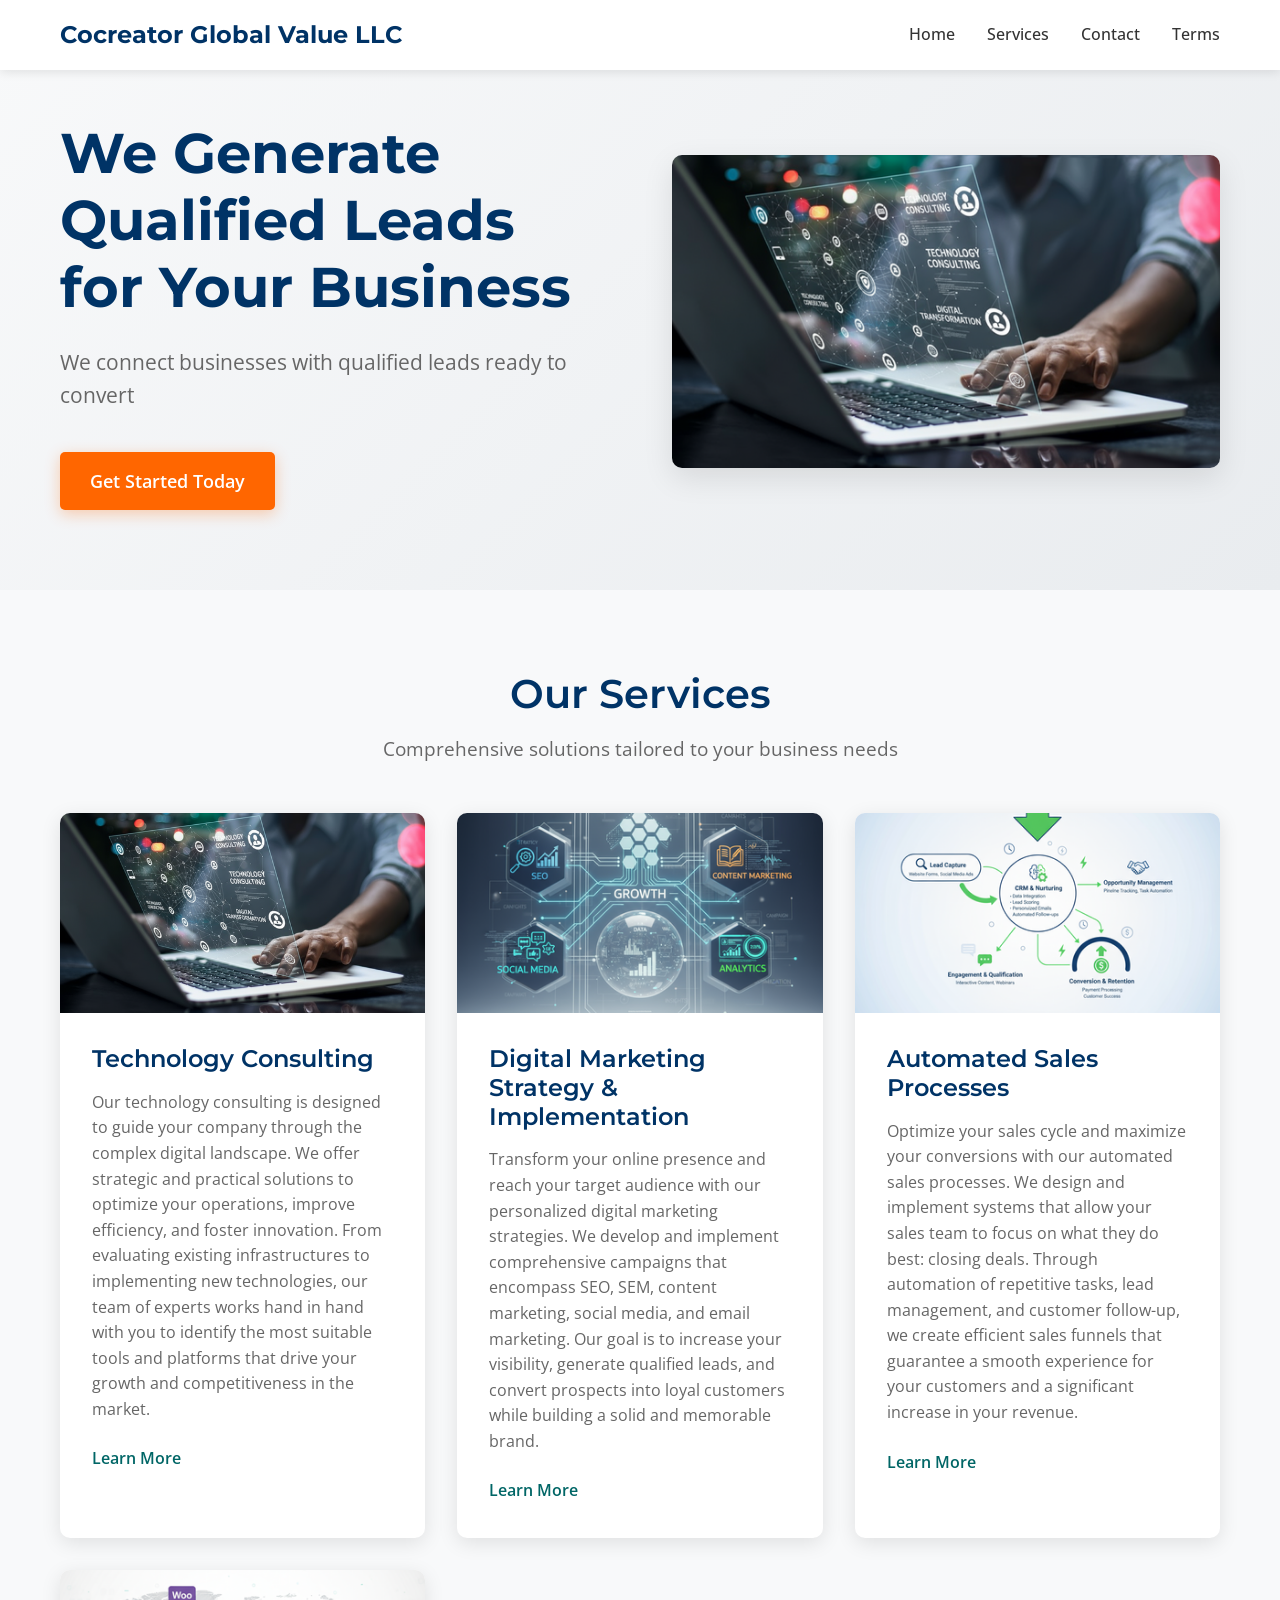
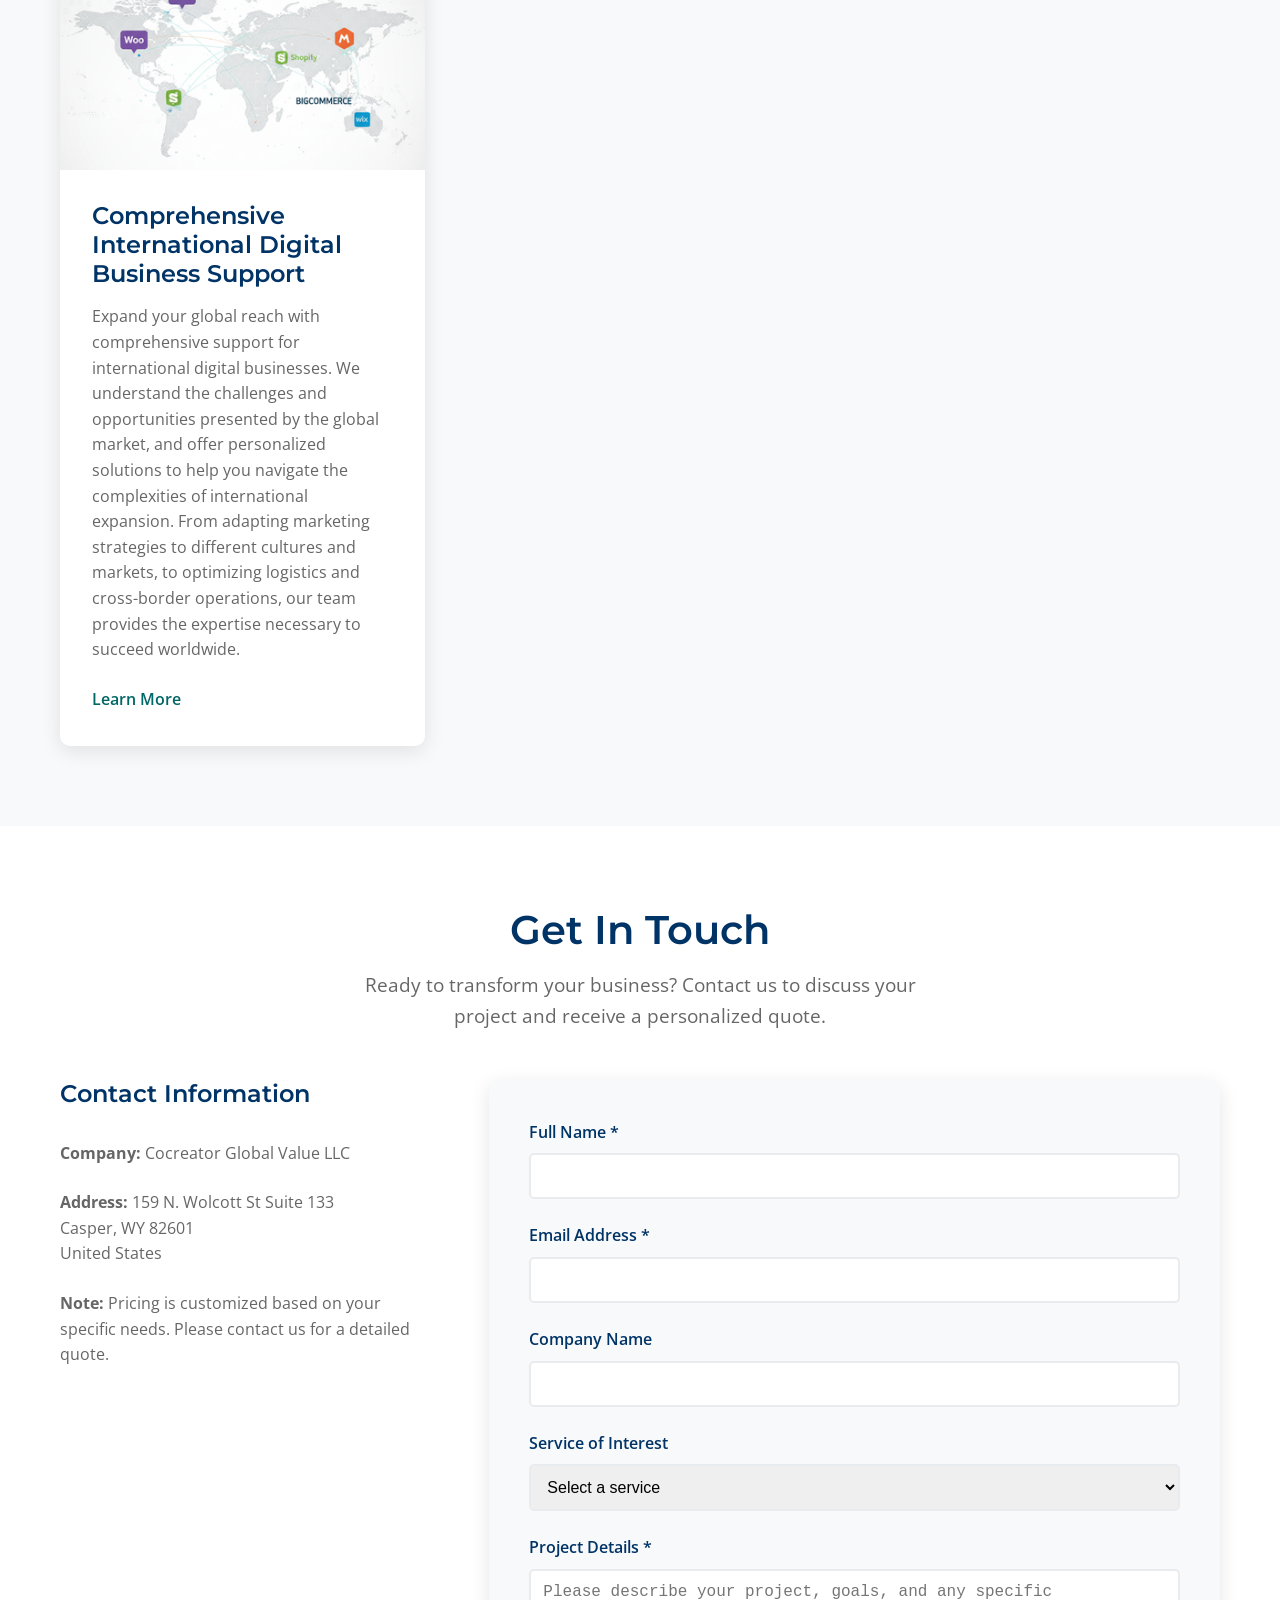
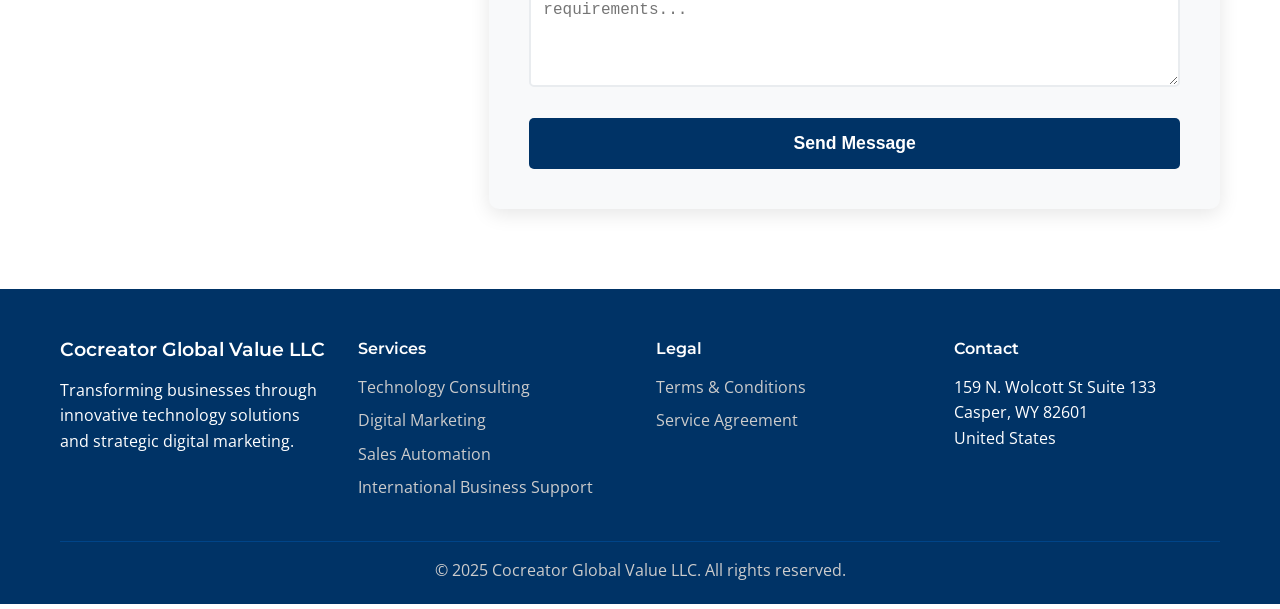
<file: index.html>
<!DOCTYPE html>
<html lang="en">
<head>
    <meta charset="UTF-8">
    <meta name="viewport" content="width=device-width, initial-scale=1.0">
    <title>Cocreator Global Value LLC - Technology Consulting & Digital Business Solutions</title>
    <meta name="description" content="Professional technology consulting, digital marketing strategies, automated sales processes, and comprehensive international digital business support services.">
    <link rel="preconnect" href="https://fonts.googleapis.com">
    <link rel="preconnect" href="https://fonts.gstatic.com" crossorigin>
    <link href="https://fonts.googleapis.com/css2?family=Montserrat:wght@300;400;600;700&family=Open+Sans:wght@300;400;600&display=swap" rel="stylesheet">
    <link rel="icon" type="image/svg+xml" href="data:image/svg+xml,%3Csvg%20xmlns%3D%22http%3A%2F%2Fwww.w3.org%2F2000%2Fsvg%22%20viewBox%3D%220%200%2064%2064%22%3E%3Crect%20width%3D%2264%22%20height%3D%2264%22%20rx%3D%2212%22%20ry%3D%2212%22%20fill%3D%22%23003366%22%2F%3E%3Ctext%20x%3D%2232%22%20y%3D%2244%22%20font-family%3D%22Arial%2Csans-serif%22%20font-size%3D%2226%22%20font-weight%3D%22bold%22%20text-anchor%3D%22middle%22%3E%3Ctspan%20fill%3D%22%23FF6600%22%3ECG%3C%2Ftspan%3E%3Ctspan%20fill%3D%22%23ffffff%22%3EV%3C%2Ftspan%3E%3C%2Ftext%3E%3C%2Fsvg%3E">
    <link rel="stylesheet" href="styles.css">
</head>
<body>
    <!-- Header -->
    <header class="header">
        <nav class="nav">
            <div class="nav-container">
                <div class="logo">
                    <h1>Cocreator Global Value LLC</h1>
                </div>
                <ul class="nav-menu">
                    <li><a href="#home" class="nav-link">Home</a></li>
                    <li><a href="#services" class="nav-link">Services</a></li>
                    <li><a href="#contact" class="nav-link">Contact</a></li>
                    <li><a href="terms.html" class="nav-link">Terms</a></li>
                </ul>
                <div class="hamburger">
                    <span class="bar"></span>
                    <span class="bar"></span>
                    <span class="bar"></span>
                </div>
            </div>
        </nav>
    </header>

    <!-- Hero Section -->
    <section id="home" class="hero">
        <div class="hero-container">
            <div class="hero-content">
                <h1 class="hero-title">We Generate Qualified Leads for Your Business</h1>
                <p class="hero-subtitle">We connect businesses with qualified leads ready to convert</p>
                <a href="#contact" class="cta-button">Get Started Today</a>
            </div>
            <div class="hero-image">
                <img src="tech_consulting_1.png" alt="Technology Consulting Services" loading="lazy">
            </div>
        </div>
    </section>

    <!-- Services Section -->
    <section id="services" class="services">
        <div class="container">
            <h2 class="section-title">Our Services</h2>
            <p class="section-subtitle">Comprehensive solutions tailored to your business needs</p>
            
            <div class="services-grid">
                <!-- Service 1: Technology Consulting -->
                <div class="service-card">
                    <div class="service-image">
                        <img src="tech_consulting_1.png" alt="Technology Consulting" loading="lazy">
                    </div>
                    <div class="service-content">
                        <h3 class="service-title">Technology Consulting</h3>
                        <p class="service-description">
                            Our technology consulting is designed to guide your company through the complex digital landscape. We offer strategic and practical solutions to optimize your operations, improve efficiency, and foster innovation. From evaluating existing infrastructures to implementing new technologies, our team of experts works hand in hand with you to identify the most suitable tools and platforms that drive your growth and competitiveness in the market.
                        </p>
                        <a href="#contact" class="service-cta">Learn More</a>
                    </div>
                </div>

                <!-- Service 2: Digital Marketing -->
                <div class="service-card">
                    <div class="service-image">
                        <img src="digital_marketing_1.png" alt="Digital Marketing Strategy" loading="lazy">
                    </div>
                    <div class="service-content">
                        <h3 class="service-title">Digital Marketing Strategy & Implementation</h3>
                        <p class="service-description">
                            Transform your online presence and reach your target audience with our personalized digital marketing strategies. We develop and implement comprehensive campaigns that encompass SEO, SEM, content marketing, social media, and email marketing. Our goal is to increase your visibility, generate qualified leads, and convert prospects into loyal customers while building a solid and memorable brand.
                        </p>
                        <a href="#contact" class="service-cta">Learn More</a>
                    </div>
                </div>

                <!-- Service 3: Sales Automation -->
                <div class="service-card">
                    <div class="service-image">
                        <img src="sales_automation_1.png" alt="Automated Sales Processes" loading="lazy">
                    </div>
                    <div class="service-content">
                        <h3 class="service-title">Automated Sales Processes</h3>
                        <p class="service-description">
                            Optimize your sales cycle and maximize your conversions with our automated sales processes. We design and implement systems that allow your sales team to focus on what they do best: closing deals. Through automation of repetitive tasks, lead management, and customer follow-up, we create efficient sales funnels that guarantee a smooth experience for your customers and a significant increase in your revenue.
                        </p>
                        <a href="#contact" class="service-cta">Learn More</a>
                    </div>
                </div>

                <!-- Service 4: International Business Support -->
                <div class="service-card">
                    <div class="service-image">
                        <img src="international_business_1.png" alt="International Digital Business Support" loading="lazy">
                    </div>
                    <div class="service-content">
                        <h3 class="service-title">Comprehensive International Digital Business Support</h3>
                        <p class="service-description">
                            Expand your global reach with comprehensive support for international digital businesses. We understand the challenges and opportunities presented by the global market, and offer personalized solutions to help you navigate the complexities of international expansion. From adapting marketing strategies to different cultures and markets, to optimizing logistics and cross-border operations, our team provides the expertise necessary to succeed worldwide.
                        </p>
                        <a href="#contact" class="service-cta">Learn More</a>
                    </div>
                </div>
            </div>
        </div>
    </section>

    <!-- Contact Section -->
    <section id="contact" class="contact">
        <div class="container">
            <h2 class="section-title">Get In Touch</h2>
            <p class="section-subtitle">Ready to transform your business? Contact us to discuss your project and receive a personalized quote.</p>
            
            <div class="contact-container">
                <div class="contact-info">
                    <h3>Contact Information</h3>
                    <div class="contact-item">
                        <strong>Company:</strong> Cocreator Global Value LLC
                    </div>
                    <div class="contact-item">
                        <strong>Address:</strong> 159 N. Wolcott St Suite 133<br>
                        Casper, WY 82601<br>
                        United States
                    </div>
                    <div class="contact-item">
                        <strong>Note:</strong> Pricing is customized based on your specific needs. Please contact us for a detailed quote.
                    </div>
                </div>

                <form class="contact-form" id="contactForm" action="https://formspree.io/f/mgoroanj" method="POST">

                    <div class="form-group">
                        <label for="name">Full Name *</label>
                        <input type="text" id="name" name="name" required>
                    </div>
                    
                    <div class="form-group">
                        <label for="email">Email Address *</label>
                        <input type="email" id="email" name="email" required>
                    </div>
                    
                    <div class="form-group">
                        <label for="company">Company Name</label>
                        <input type="text" id="company" name="company">
                    </div>
                    
                    <div class="form-group">
                        <label for="service">Service of Interest</label>
                        <select id="service" name="service">
                            <option value="">Select a service</option>
                            <option value="technology-consulting">Technology Consulting</option>
                            <option value="digital-marketing">Digital Marketing Strategy & Implementation</option>
                            <option value="sales-automation">Automated Sales Processes</option>
                            <option value="international-business">International Digital Business Support</option>
                            <option value="multiple">Multiple Services</option>
                            <option value="other">Other</option>
                        </select>
                    </div>
                    
                    <div class="form-group">
                        <label for="message">Project Details *</label>
                        <textarea id="message" name="message" rows="5" placeholder="Please describe your project, goals, and any specific requirements..." required></textarea>
                    </div>
                    
                    <button type="submit" class="submit-button">Send Message</button>
                </form>
            </div>
        </div>
    </section>

    <!-- Footer -->
    <footer class="footer">
        <div class="container">
            <div class="footer-content">
                <div class="footer-section">
                    <h3>Cocreator Global Value LLC</h3>
                    <p>Transforming businesses through innovative technology solutions and strategic digital marketing.</p>
                </div>
                <div class="footer-section">
                    <h4>Services</h4>
                    <ul>
                        <li><a href="#services">Technology Consulting</a></li>
                        <li><a href="#services">Digital Marketing</a></li>
                        <li><a href="#services">Sales Automation</a></li>
                        <li><a href="#services">International Business Support</a></li>
                    </ul>
                </div>
                <div class="footer-section">
                    <h4>Legal</h4>
                    <ul>
                        <li><a href="terms.html">Terms & Conditions</a></li>
                        <li><a href="service-agreement.html">Service Agreement</a></li>
                    </ul>
                </div>
                <div class="footer-section">
                    <h4>Contact</h4>
                    <p>159 N. Wolcott St Suite 133<br>
                    Casper, WY 82601<br>
                    United States</p>
                </div>
            </div>
            <div class="footer-bottom">
                <p>&copy; 2025 Cocreator Global Value LLC. All rights reserved.</p>
            </div>
        </div>
    </footer>

    <script src="script.js"></script>
</body>
</html>
</file>
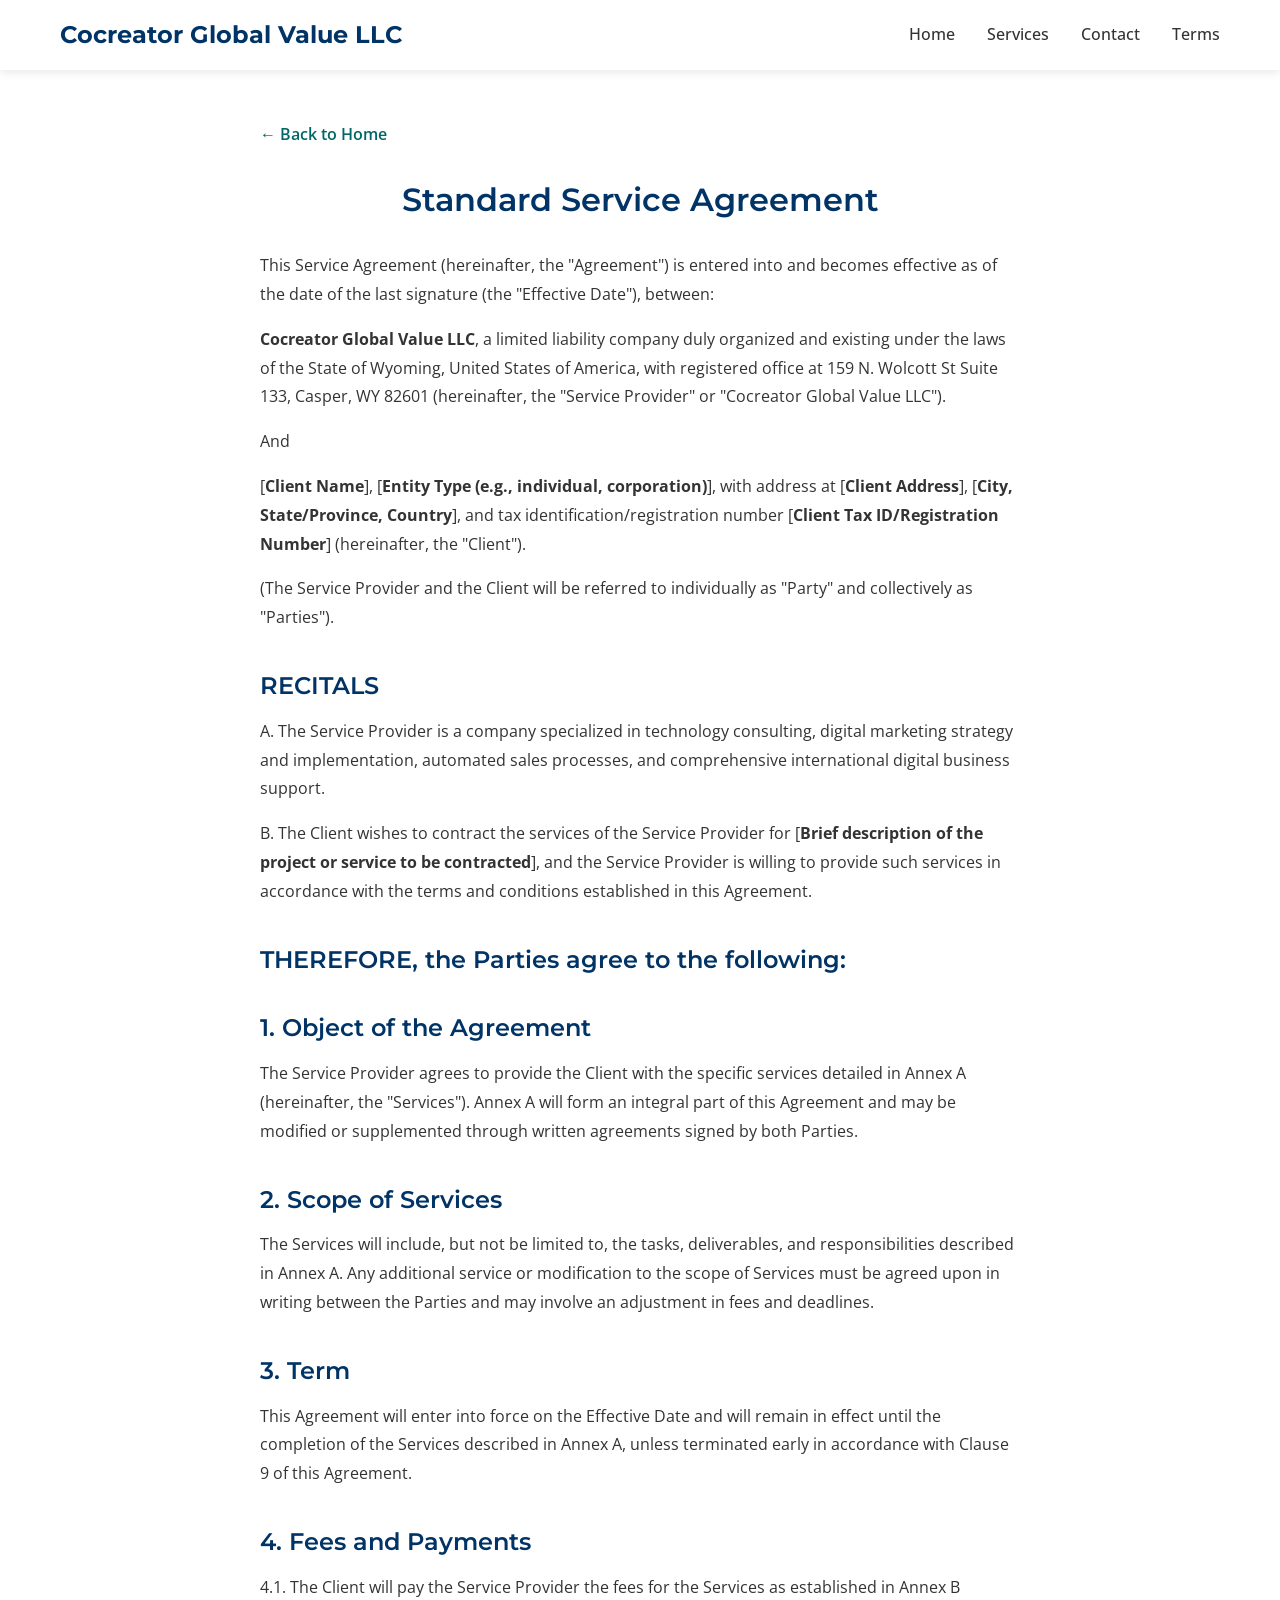
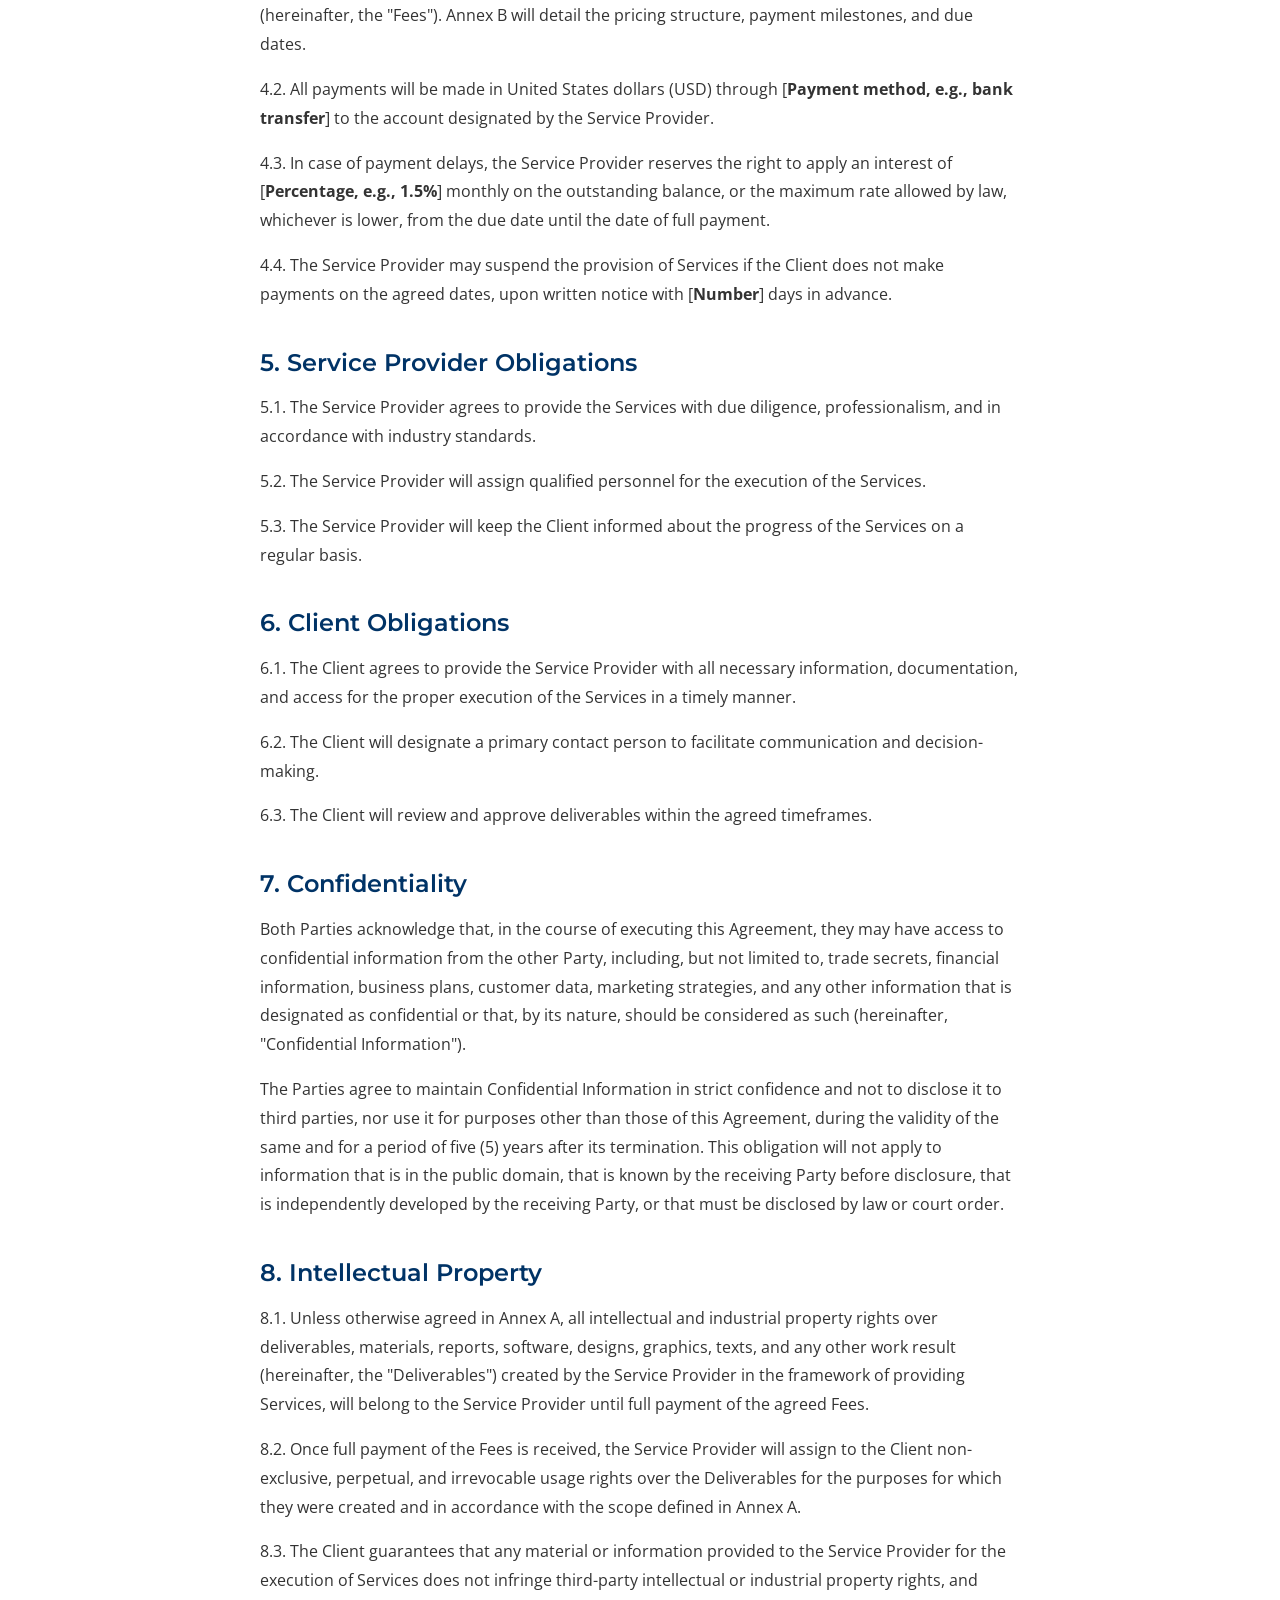
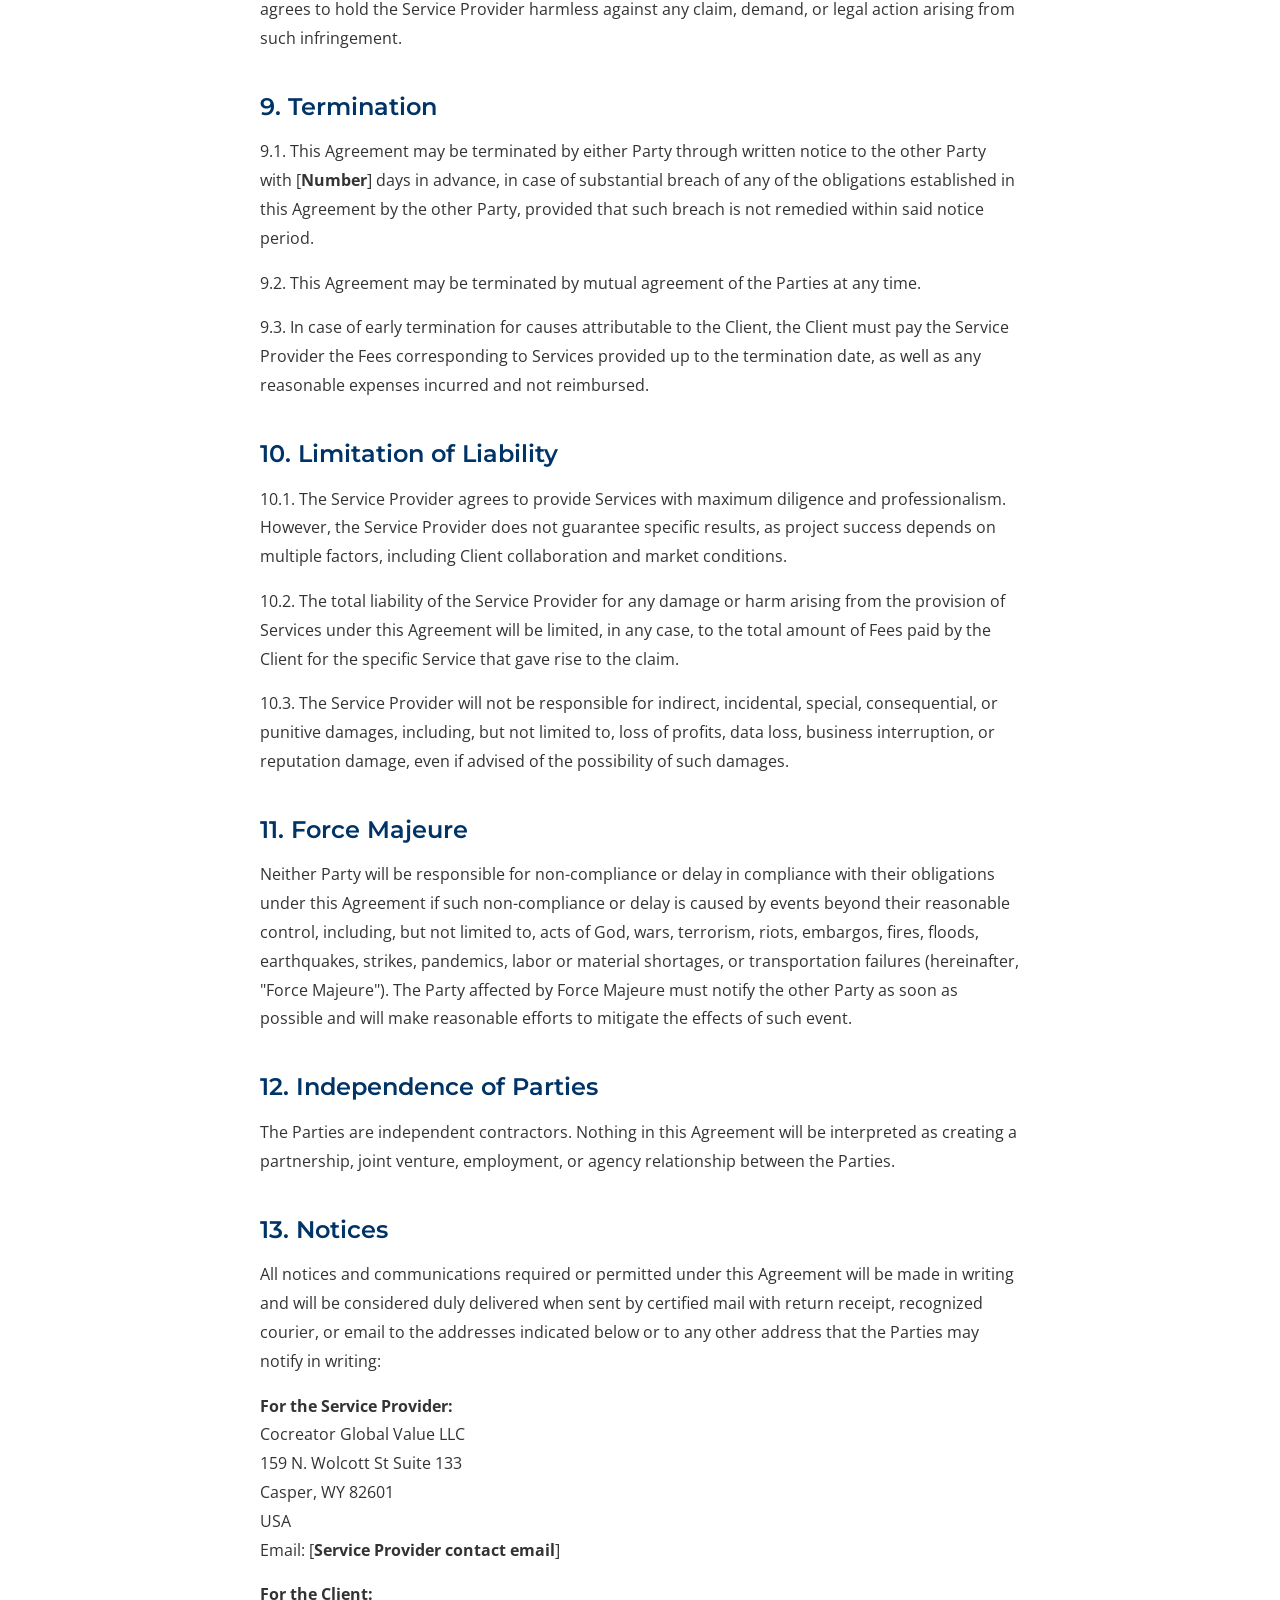
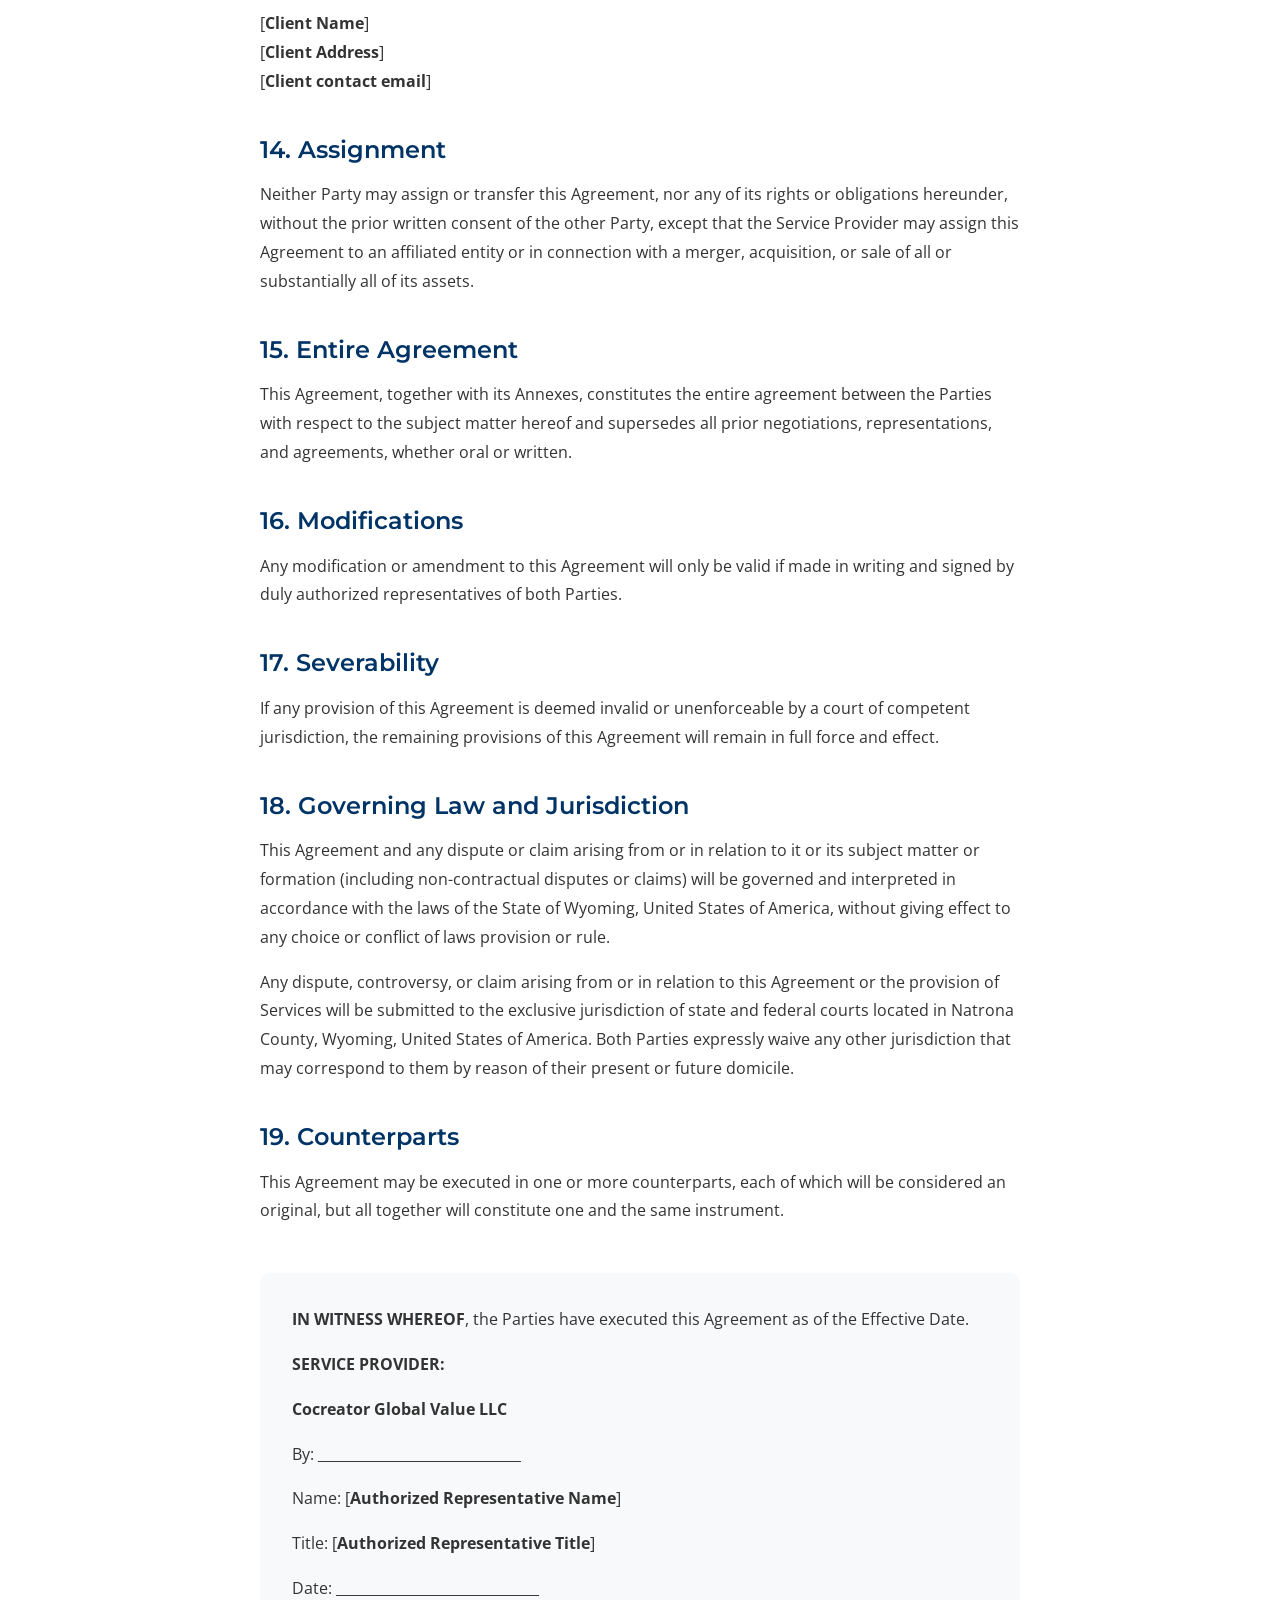
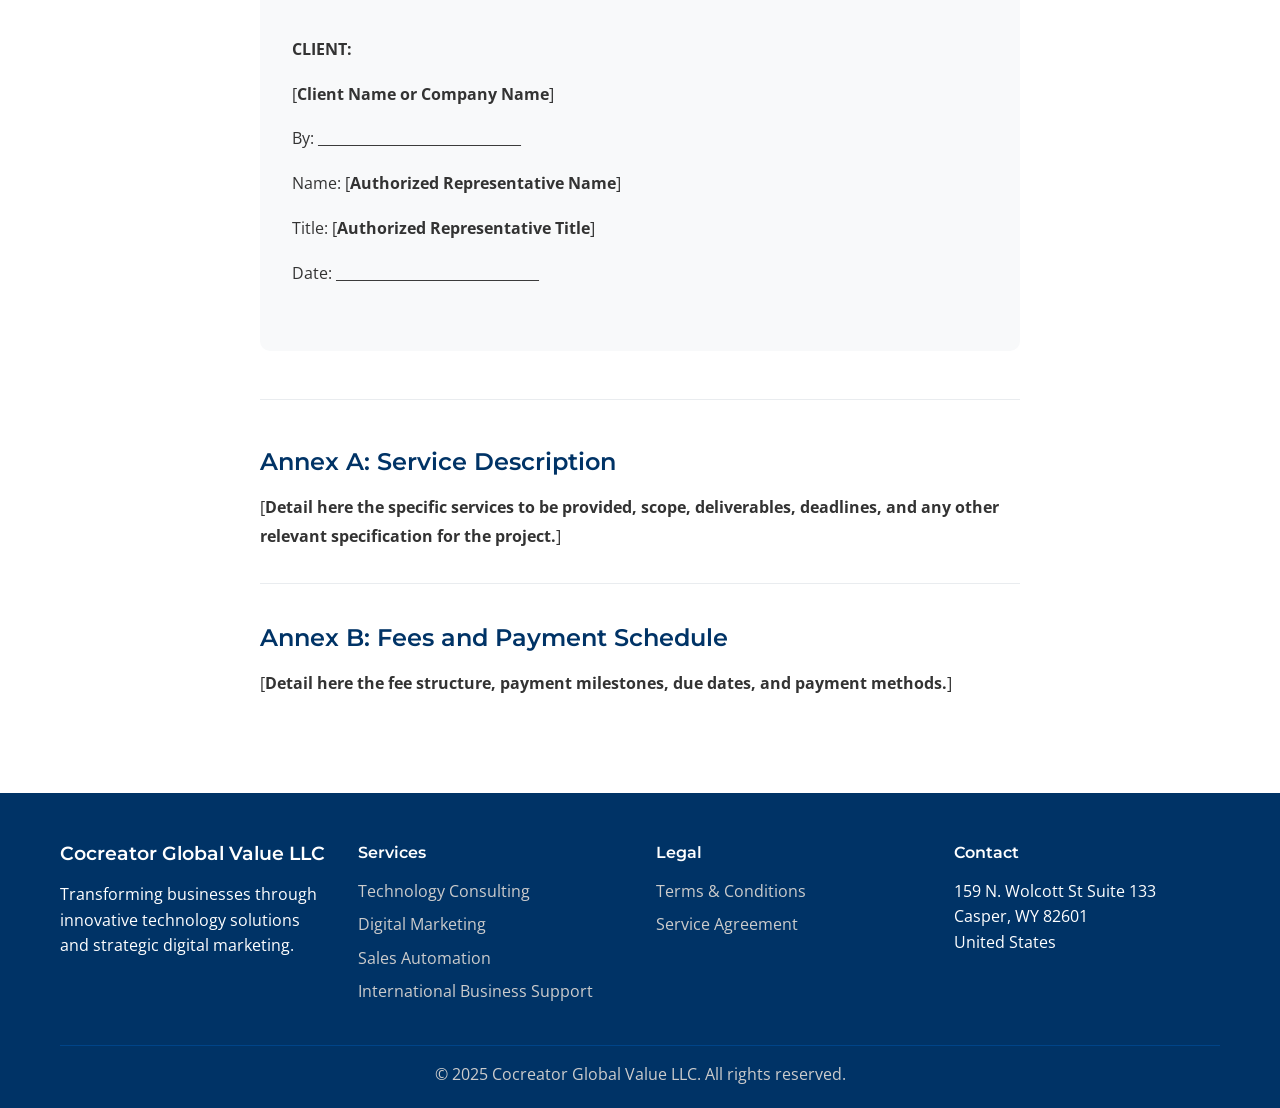
<file: service-agreement.html>
<!DOCTYPE html>
<html lang="en">
<head>
    <meta charset="UTF-8">
    <meta name="viewport" content="width=device-width, initial-scale=1.0">
    <title>Service Agreement Template - Cocreator Global Value LLC</title>
    <meta name="description" content="Standard service agreement template for Cocreator Global Value LLC services.">
    <link rel="preconnect" href="https://fonts.googleapis.com">
    <link rel="preconnect" href="https://fonts.gstatic.com" crossorigin>
    <link href="https://fonts.googleapis.com/css2?family=Montserrat:wght@300;400;600;700&family=Open+Sans:wght@300;400;600&display=swap" rel="stylesheet">
    <link rel="stylesheet" href="styles.css">
    <style>
        .legal-content {
            max-width: 800px;
            margin: 0 auto;
            padding: 120px 20px 80px;
            line-height: 1.8;
        }
        .legal-content h1 {
            color: #003366;
            margin-bottom: 2rem;
            text-align: center;
        }
        .legal-content h2 {
            color: #003366;
            margin-top: 2.5rem;
            margin-bottom: 1rem;
            font-size: 1.5rem;
        }
        .legal-content p {
            margin-bottom: 1rem;
            color: #333;
        }
        .back-link {
            display: inline-block;
            margin-bottom: 2rem;
            color: #006666;
            text-decoration: none;
            font-weight: 600;
        }
        .back-link:hover {
            color: #FF6600;
        }
        .signature-section {
            margin-top: 3rem;
            padding: 2rem;
            background-color: #f8f9fa;
            border-radius: 10px;
        }
        .signature-block {
            margin-bottom: 2rem;
        }
    </style>
</head>
<body>
    <!-- Header -->
    <header class="header">
        <nav class="nav">
            <div class="nav-container">
                <div class="logo">
                    <h1>Cocreator Global Value LLC</h1>
                </div>
                <ul class="nav-menu">
                    <li><a href="index.html" class="nav-link">Home</a></li>
                    <li><a href="index.html#services" class="nav-link">Services</a></li>
                    <li><a href="index.html#contact" class="nav-link">Contact</a></li>
                    <li><a href="terms.html" class="nav-link">Terms</a></li>
                </ul>
                <div class="hamburger">
                    <span class="bar"></span>
                    <span class="bar"></span>
                    <span class="bar"></span>
                </div>
            </div>
        </nav>
    </header>

    <div class="legal-content">
        <a href="index.html" class="back-link">← Back to Home</a>
        
        <h1>Standard Service Agreement</h1>

        <p>This Service Agreement (hereinafter, the "Agreement") is entered into and becomes effective as of the date of the last signature (the "Effective Date"), between:</p>

        <p><strong>Cocreator Global Value LLC</strong>, a limited liability company duly organized and existing under the laws of the State of Wyoming, United States of America, with registered office at 159 N. Wolcott St Suite 133, Casper, WY 82601 (hereinafter, the "Service Provider" or "Cocreator Global Value LLC").</p>

        <p>And</p>

        <p>[<strong>Client Name</strong>], [<strong>Entity Type (e.g., individual, corporation)</strong>], with address at [<strong>Client Address</strong>], [<strong>City, State/Province, Country</strong>], and tax identification/registration number [<strong>Client Tax ID/Registration Number</strong>] (hereinafter, the "Client").</p>

        <p>(The Service Provider and the Client will be referred to individually as "Party" and collectively as "Parties").</p>

        <h2>RECITALS</h2>

        <p>A. The Service Provider is a company specialized in technology consulting, digital marketing strategy and implementation, automated sales processes, and comprehensive international digital business support.</p>

        <p>B. The Client wishes to contract the services of the Service Provider for [<strong>Brief description of the project or service to be contracted</strong>], and the Service Provider is willing to provide such services in accordance with the terms and conditions established in this Agreement.</p>

        <h2>THEREFORE, the Parties agree to the following:</h2>

        <h2>1. Object of the Agreement</h2>

        <p>The Service Provider agrees to provide the Client with the specific services detailed in Annex A (hereinafter, the "Services"). Annex A will form an integral part of this Agreement and may be modified or supplemented through written agreements signed by both Parties.</p>

        <h2>2. Scope of Services</h2>

        <p>The Services will include, but not be limited to, the tasks, deliverables, and responsibilities described in Annex A. Any additional service or modification to the scope of Services must be agreed upon in writing between the Parties and may involve an adjustment in fees and deadlines.</p>

        <h2>3. Term</h2>

        <p>This Agreement will enter into force on the Effective Date and will remain in effect until the completion of the Services described in Annex A, unless terminated early in accordance with Clause 9 of this Agreement.</p>

        <h2>4. Fees and Payments</h2>

        <p>4.1. The Client will pay the Service Provider the fees for the Services as established in Annex B (hereinafter, the "Fees"). Annex B will detail the pricing structure, payment milestones, and due dates.</p>

        <p>4.2. All payments will be made in United States dollars (USD) through [<strong>Payment method, e.g., bank transfer</strong>] to the account designated by the Service Provider.</p>

        <p>4.3. In case of payment delays, the Service Provider reserves the right to apply an interest of [<strong>Percentage, e.g., 1.5%</strong>] monthly on the outstanding balance, or the maximum rate allowed by law, whichever is lower, from the due date until the date of full payment.</p>

        <p>4.4. The Service Provider may suspend the provision of Services if the Client does not make payments on the agreed dates, upon written notice with [<strong>Number</strong>] days in advance.</p>

        <h2>5. Service Provider Obligations</h2>

        <p>5.1. The Service Provider agrees to provide the Services with due diligence, professionalism, and in accordance with industry standards.</p>

        <p>5.2. The Service Provider will assign qualified personnel for the execution of the Services.</p>

        <p>5.3. The Service Provider will keep the Client informed about the progress of the Services on a regular basis.</p>

        <h2>6. Client Obligations</h2>

        <p>6.1. The Client agrees to provide the Service Provider with all necessary information, documentation, and access for the proper execution of the Services in a timely manner.</p>

        <p>6.2. The Client will designate a primary contact person to facilitate communication and decision-making.</p>

        <p>6.3. The Client will review and approve deliverables within the agreed timeframes.</p>

        <h2>7. Confidentiality</h2>

        <p>Both Parties acknowledge that, in the course of executing this Agreement, they may have access to confidential information from the other Party, including, but not limited to, trade secrets, financial information, business plans, customer data, marketing strategies, and any other information that is designated as confidential or that, by its nature, should be considered as such (hereinafter, "Confidential Information").</p>

        <p>The Parties agree to maintain Confidential Information in strict confidence and not to disclose it to third parties, nor use it for purposes other than those of this Agreement, during the validity of the same and for a period of five (5) years after its termination. This obligation will not apply to information that is in the public domain, that is known by the receiving Party before disclosure, that is independently developed by the receiving Party, or that must be disclosed by law or court order.</p>

        <h2>8. Intellectual Property</h2>

        <p>8.1. Unless otherwise agreed in Annex A, all intellectual and industrial property rights over deliverables, materials, reports, software, designs, graphics, texts, and any other work result (hereinafter, the "Deliverables") created by the Service Provider in the framework of providing Services, will belong to the Service Provider until full payment of the agreed Fees.</p>

        <p>8.2. Once full payment of the Fees is received, the Service Provider will assign to the Client non-exclusive, perpetual, and irrevocable usage rights over the Deliverables for the purposes for which they were created and in accordance with the scope defined in Annex A.</p>

        <p>8.3. The Client guarantees that any material or information provided to the Service Provider for the execution of Services does not infringe third-party intellectual or industrial property rights, and agrees to hold the Service Provider harmless against any claim, demand, or legal action arising from such infringement.</p>

        <h2>9. Termination</h2>

        <p>9.1. This Agreement may be terminated by either Party through written notice to the other Party with [<strong>Number</strong>] days in advance, in case of substantial breach of any of the obligations established in this Agreement by the other Party, provided that such breach is not remedied within said notice period.</p>

        <p>9.2. This Agreement may be terminated by mutual agreement of the Parties at any time.</p>

        <p>9.3. In case of early termination for causes attributable to the Client, the Client must pay the Service Provider the Fees corresponding to Services provided up to the termination date, as well as any reasonable expenses incurred and not reimbursed.</p>

        <h2>10. Limitation of Liability</h2>

        <p>10.1. The Service Provider agrees to provide Services with maximum diligence and professionalism. However, the Service Provider does not guarantee specific results, as project success depends on multiple factors, including Client collaboration and market conditions.</p>

        <p>10.2. The total liability of the Service Provider for any damage or harm arising from the provision of Services under this Agreement will be limited, in any case, to the total amount of Fees paid by the Client for the specific Service that gave rise to the claim.</p>

        <p>10.3. The Service Provider will not be responsible for indirect, incidental, special, consequential, or punitive damages, including, but not limited to, loss of profits, data loss, business interruption, or reputation damage, even if advised of the possibility of such damages.</p>

        <h2>11. Force Majeure</h2>

        <p>Neither Party will be responsible for non-compliance or delay in compliance with their obligations under this Agreement if such non-compliance or delay is caused by events beyond their reasonable control, including, but not limited to, acts of God, wars, terrorism, riots, embargos, fires, floods, earthquakes, strikes, pandemics, labor or material shortages, or transportation failures (hereinafter, "Force Majeure"). The Party affected by Force Majeure must notify the other Party as soon as possible and will make reasonable efforts to mitigate the effects of such event.</p>

        <h2>12. Independence of Parties</h2>

        <p>The Parties are independent contractors. Nothing in this Agreement will be interpreted as creating a partnership, joint venture, employment, or agency relationship between the Parties.</p>

        <h2>13. Notices</h2>

        <p>All notices and communications required or permitted under this Agreement will be made in writing and will be considered duly delivered when sent by certified mail with return receipt, recognized courier, or email to the addresses indicated below or to any other address that the Parties may notify in writing:</p>

        <p><strong>For the Service Provider:</strong><br>
        Cocreator Global Value LLC<br>
        159 N. Wolcott St Suite 133<br>
        Casper, WY 82601<br>
        USA<br>
        Email: [<strong>Service Provider contact email</strong>]</p>

        <p><strong>For the Client:</strong><br>
        [<strong>Client Name</strong>]<br>
        [<strong>Client Address</strong>]<br>
        [<strong>Client contact email</strong>]</p>

        <h2>14. Assignment</h2>

        <p>Neither Party may assign or transfer this Agreement, nor any of its rights or obligations hereunder, without the prior written consent of the other Party, except that the Service Provider may assign this Agreement to an affiliated entity or in connection with a merger, acquisition, or sale of all or substantially all of its assets.</p>

        <h2>15. Entire Agreement</h2>

        <p>This Agreement, together with its Annexes, constitutes the entire agreement between the Parties with respect to the subject matter hereof and supersedes all prior negotiations, representations, and agreements, whether oral or written.</p>

        <h2>16. Modifications</h2>

        <p>Any modification or amendment to this Agreement will only be valid if made in writing and signed by duly authorized representatives of both Parties.</p>

        <h2>17. Severability</h2>

        <p>If any provision of this Agreement is deemed invalid or unenforceable by a court of competent jurisdiction, the remaining provisions of this Agreement will remain in full force and effect.</p>

        <h2>18. Governing Law and Jurisdiction</h2>

        <p>This Agreement and any dispute or claim arising from or in relation to it or its subject matter or formation (including non-contractual disputes or claims) will be governed and interpreted in accordance with the laws of the State of Wyoming, United States of America, without giving effect to any choice or conflict of laws provision or rule.</p>

        <p>Any dispute, controversy, or claim arising from or in relation to this Agreement or the provision of Services will be submitted to the exclusive jurisdiction of state and federal courts located in Natrona County, Wyoming, United States of America. Both Parties expressly waive any other jurisdiction that may correspond to them by reason of their present or future domicile.</p>

        <h2>19. Counterparts</h2>

        <p>This Agreement may be executed in one or more counterparts, each of which will be considered an original, but all together will constitute one and the same instrument.</p>

        <div class="signature-section">
            <p><strong>IN WITNESS WHEREOF</strong>, the Parties have executed this Agreement as of the Effective Date.</p>

            <div class="signature-block">
                <p><strong>SERVICE PROVIDER:</strong></p>
                <p><strong>Cocreator Global Value LLC</strong></p>
                <p>By: _____________________________</p>
                <p>Name: [<strong>Authorized Representative Name</strong>]</p>
                <p>Title: [<strong>Authorized Representative Title</strong>]</p>
                <p>Date: _____________________________</p>
            </div>

            <div class="signature-block">
                <p><strong>CLIENT:</strong></p>
                <p>[<strong>Client Name or Company Name</strong>]</p>
                <p>By: _____________________________</p>
                <p>Name: [<strong>Authorized Representative Name</strong>]</p>
                <p>Title: [<strong>Authorized Representative Title</strong>]</p>
                <p>Date: _____________________________</p>
            </div>
        </div>

        <hr style="margin: 3rem 0; border: none; border-top: 1px solid #e9ecef;">

        <h2>Annex A: Service Description</h2>
        <p>[<strong>Detail here the specific services to be provided, scope, deliverables, deadlines, and any other relevant specification for the project.</strong>]</p>

        <hr style="margin: 2rem 0; border: none; border-top: 1px solid #e9ecef;">

        <h2>Annex B: Fees and Payment Schedule</h2>
        <p>[<strong>Detail here the fee structure, payment milestones, due dates, and payment methods.</strong>]</p>
    </div>

    <!-- Footer -->
    <footer class="footer">
        <div class="container">
            <div class="footer-content">
                <div class="footer-section">
                    <h3>Cocreator Global Value LLC</h3>
                    <p>Transforming businesses through innovative technology solutions and strategic digital marketing.</p>
                </div>
                <div class="footer-section">
                    <h4>Services</h4>
                    <ul>
                        <li><a href="index.html#services">Technology Consulting</a></li>
                        <li><a href="index.html#services">Digital Marketing</a></li>
                        <li><a href="index.html#services">Sales Automation</a></li>
                        <li><a href="index.html#services">International Business Support</a></li>
                    </ul>
                </div>
                <div class="footer-section">
                    <h4>Legal</h4>
                    <ul>
                        <li><a href="terms.html">Terms & Conditions</a></li>
                        <li><a href="service-agreement.html">Service Agreement</a></li>
                    </ul>
                </div>
                <div class="footer-section">
                    <h4>Contact</h4>
                    <p>159 N. Wolcott St Suite 133<br>
                    Casper, WY 82601<br>
                    United States</p>
                </div>
            </div>
            <div class="footer-bottom">
                <p>&copy; 2025 Cocreator Global Value LLC. All rights reserved.</p>
            </div>
        </div>
    </footer>

    <script src="script.js"></script>
</body>
</html>
</file>
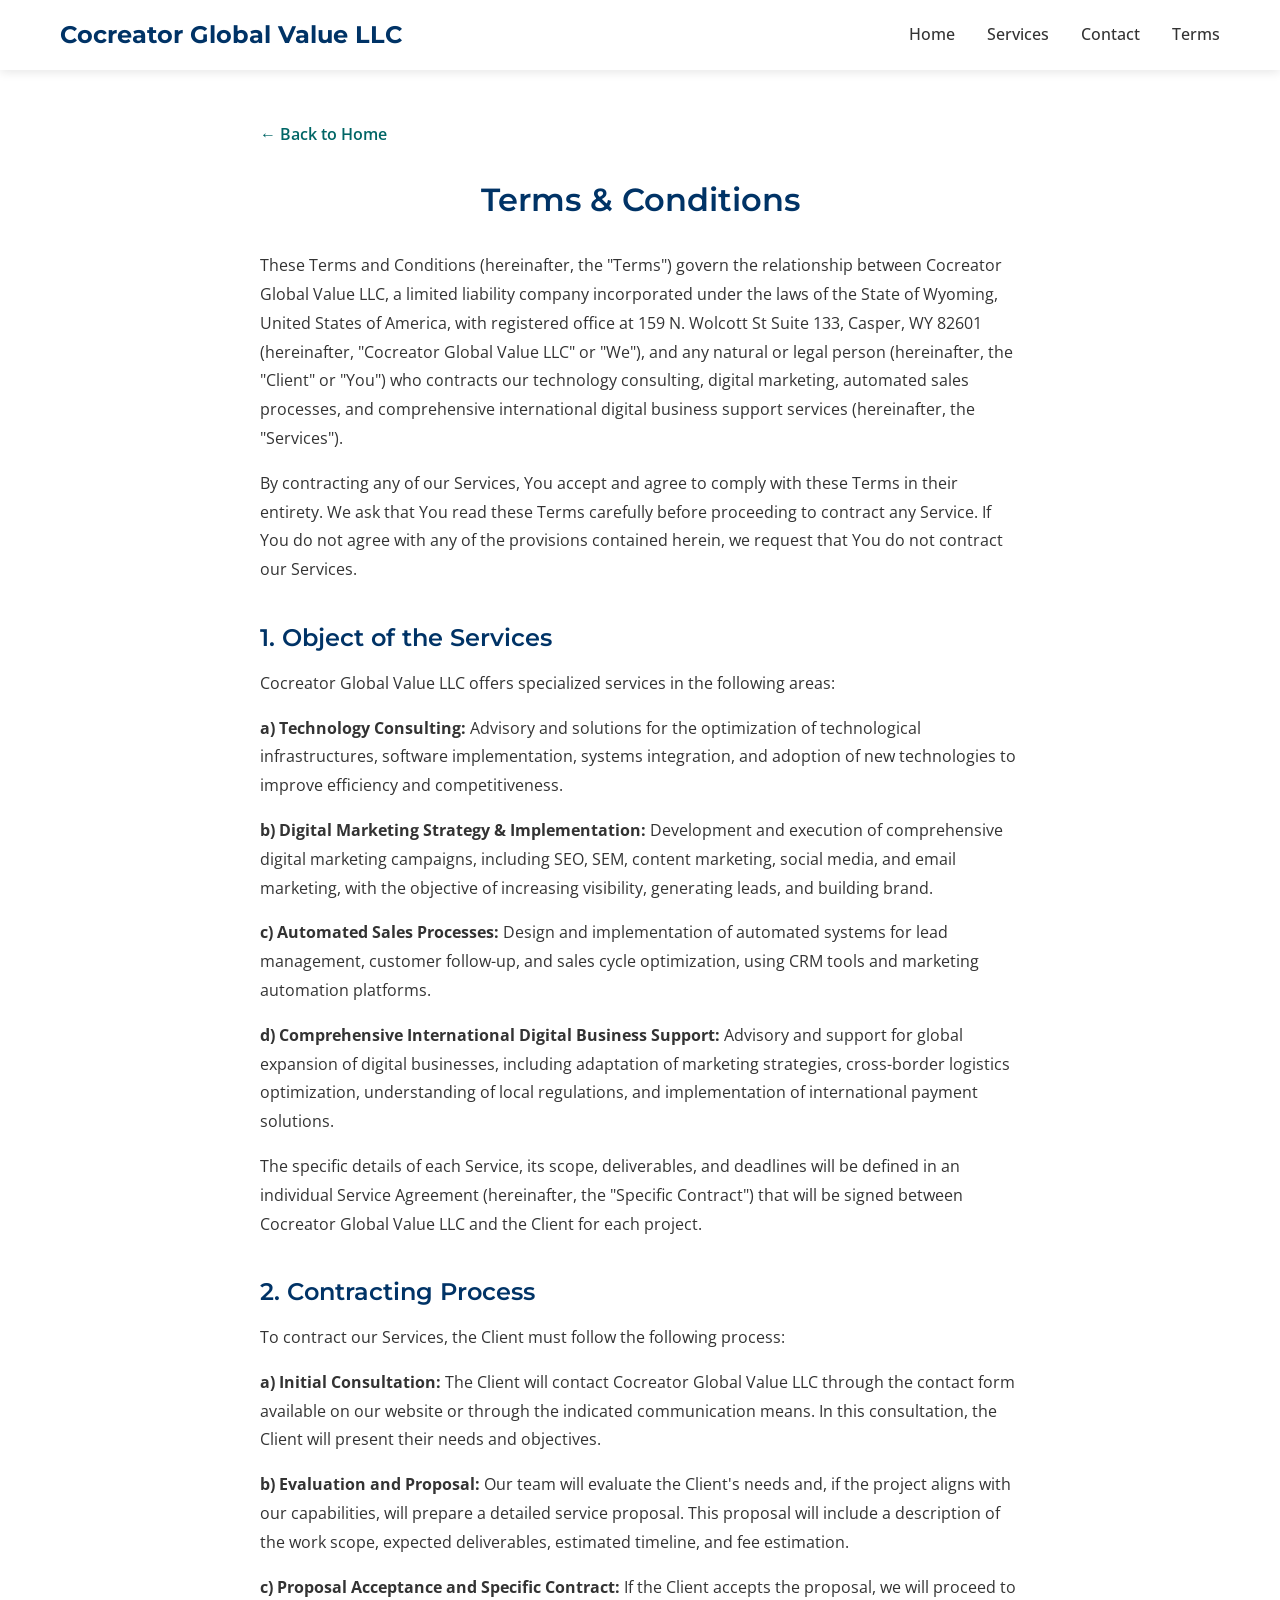
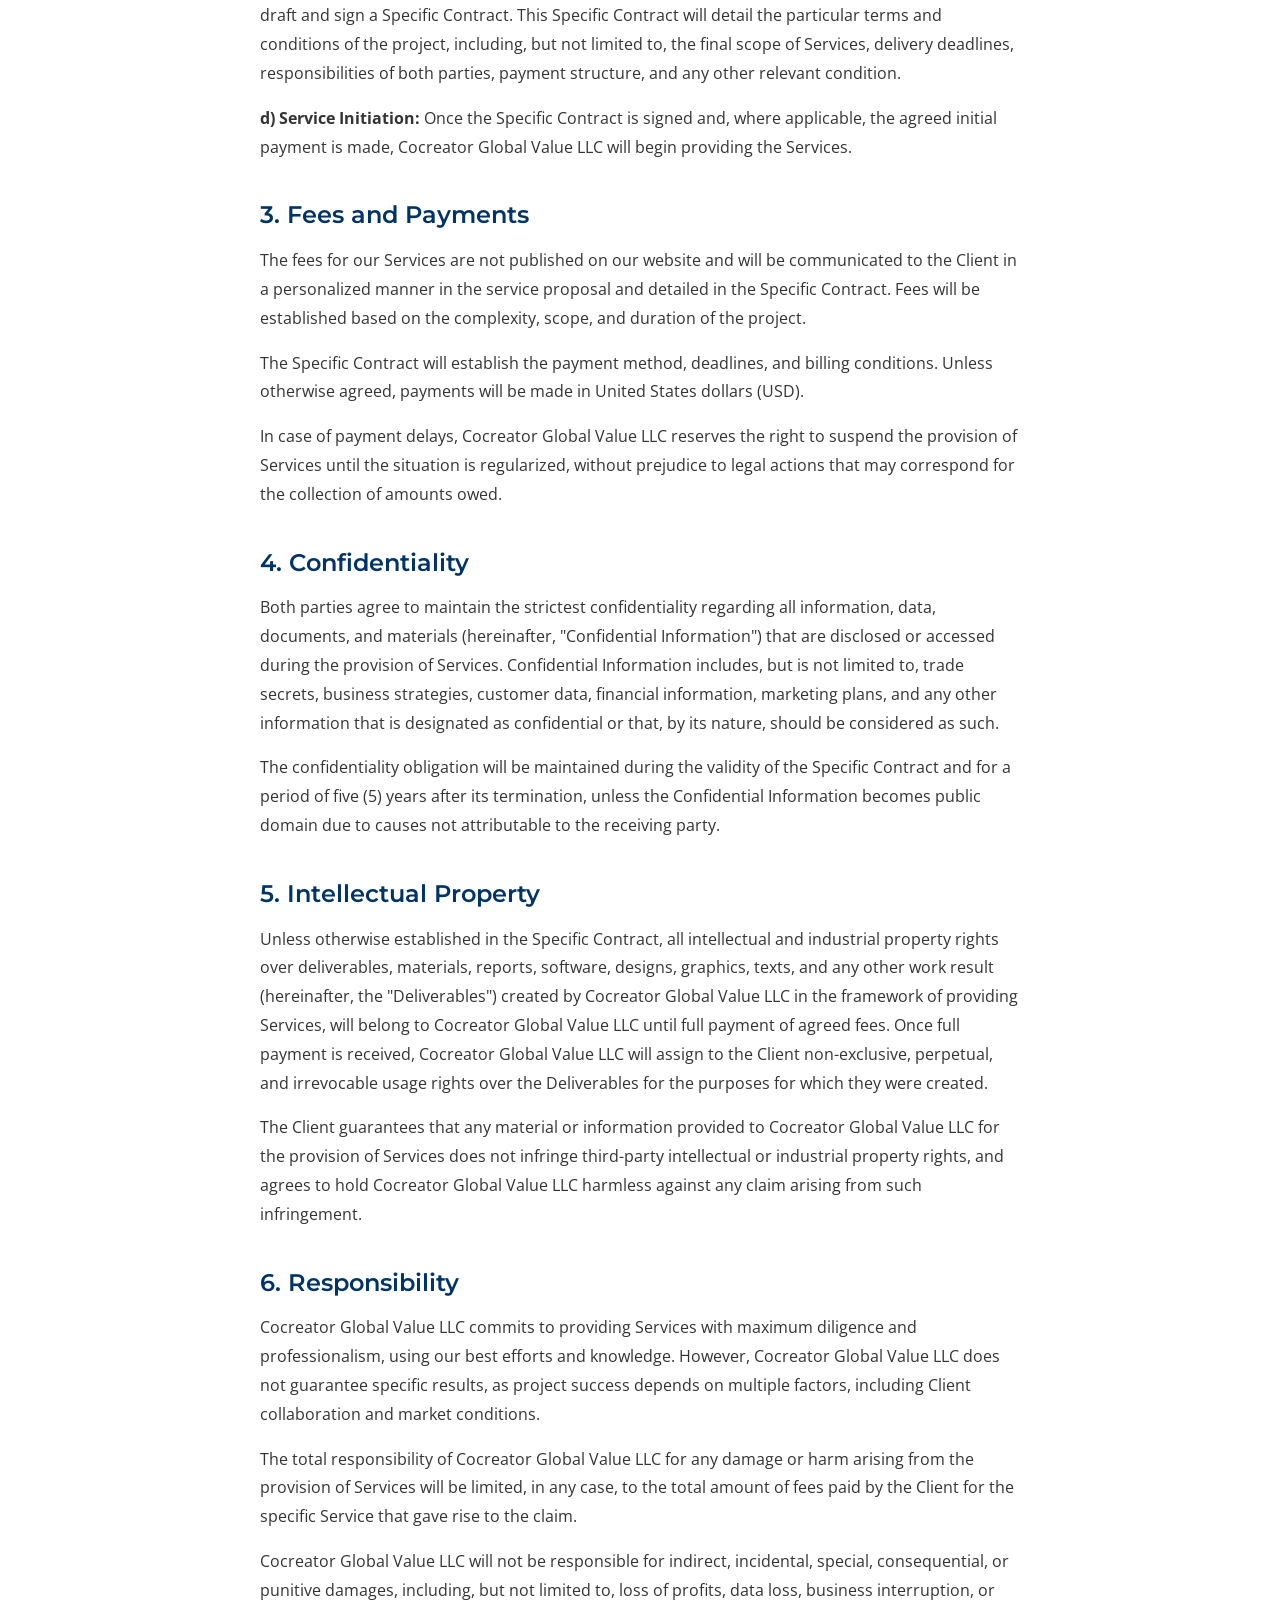
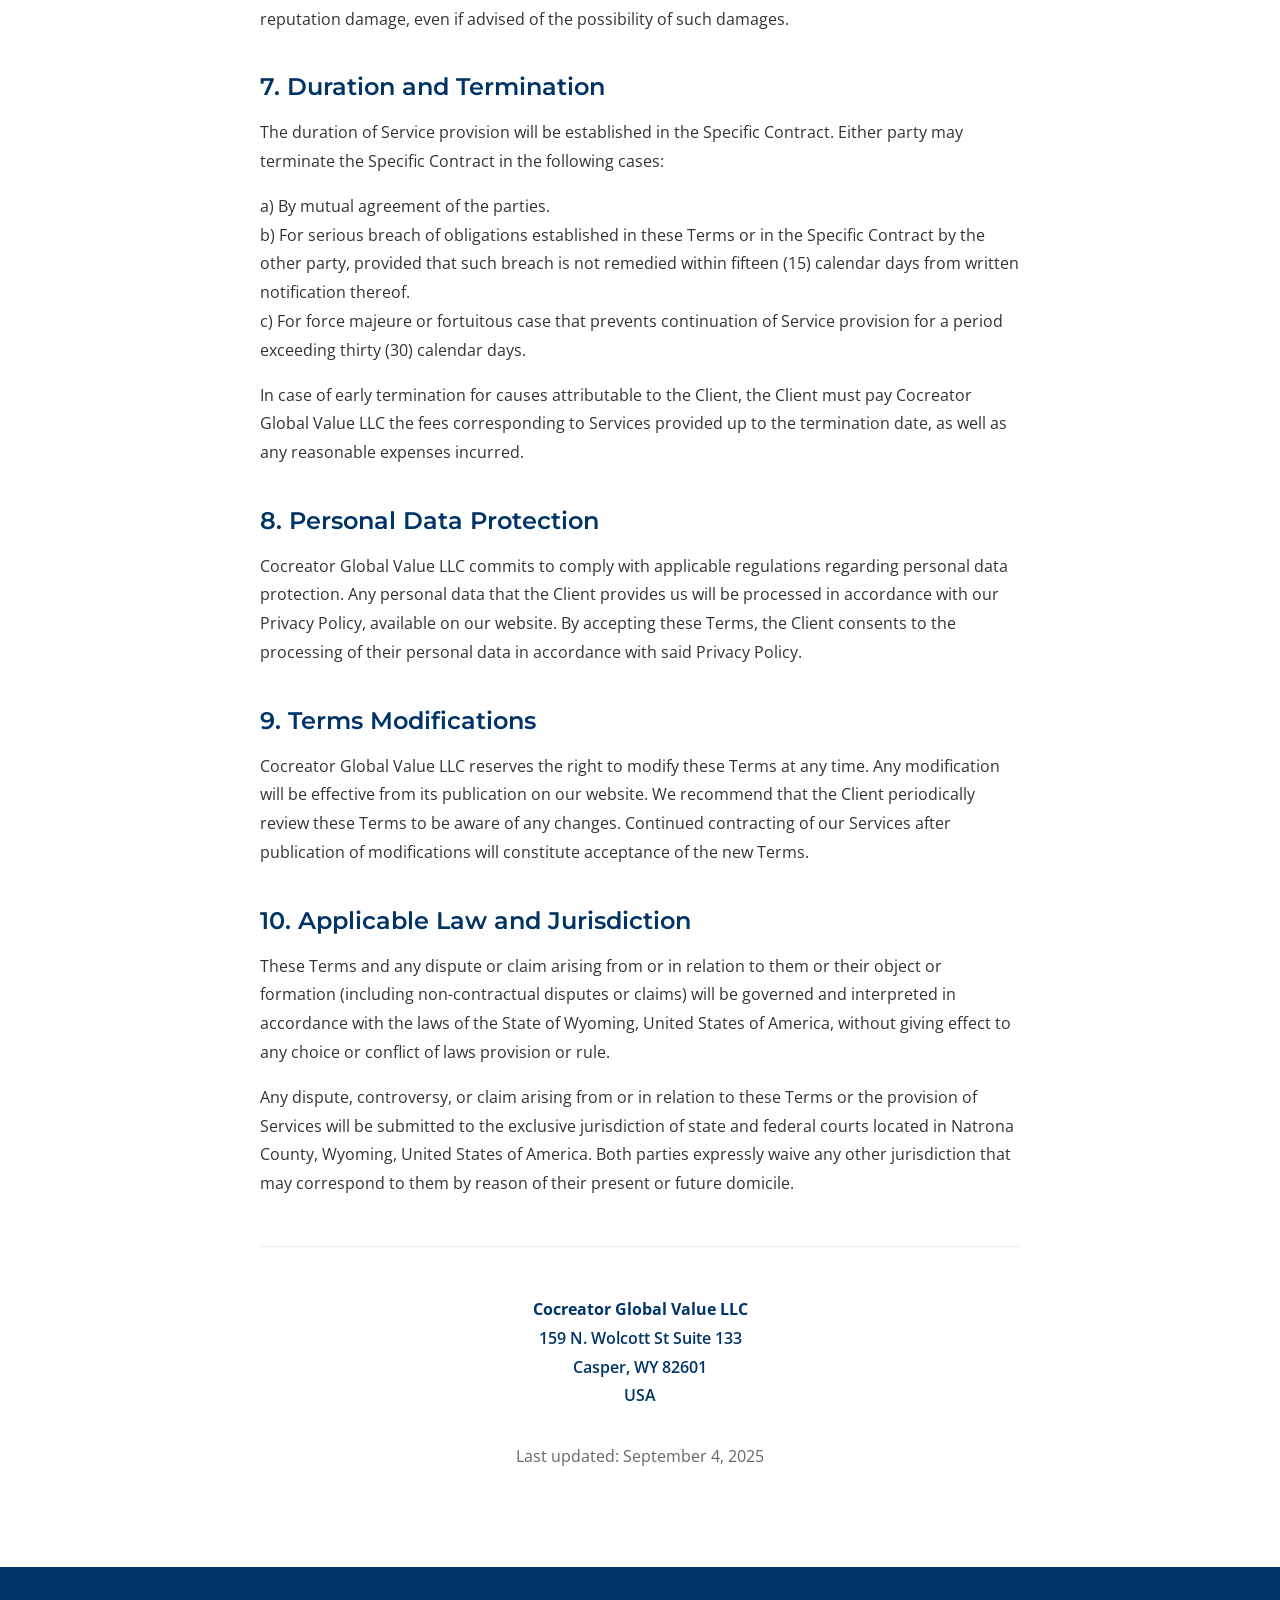
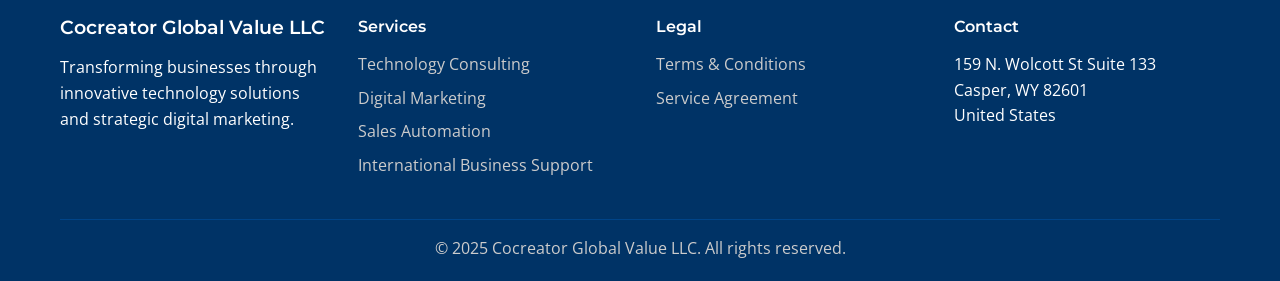
<file: terms.html>
<!DOCTYPE html>
<html lang="en">
<head>
    <meta charset="UTF-8">
    <meta name="viewport" content="width=device-width, initial-scale=1.0">
    <title>Terms & Conditions - Cocreator Global Value LLC</title>
    <meta name="description" content="Terms and conditions for contracting services with Cocreator Global Value LLC.">
    <link rel="preconnect" href="https://fonts.googleapis.com">
    <link rel="preconnect" href="https://fonts.gstatic.com" crossorigin>
    <link href="https://fonts.googleapis.com/css2?family=Montserrat:wght@300;400;600;700&family=Open+Sans:wght@300;400;600&display=swap" rel="stylesheet">
    <link rel="stylesheet" href="styles.css">
    <style>
        .legal-content {
            max-width: 800px;
            margin: 0 auto;
            padding: 120px 20px 80px;
            line-height: 1.8;
        }
        .legal-content h1 {
            color: #003366;
            margin-bottom: 2rem;
            text-align: center;
        }
        .legal-content h2 {
            color: #003366;
            margin-top: 2.5rem;
            margin-bottom: 1rem;
            font-size: 1.5rem;
        }
        .legal-content p {
            margin-bottom: 1rem;
            color: #333;
        }
        .back-link {
            display: inline-block;
            margin-bottom: 2rem;
            color: #006666;
            text-decoration: none;
            font-weight: 600;
        }
        .back-link:hover {
            color: #FF6600;
        }
    </style>
</head>
<body>
    <!-- Header -->
    <header class="header">
        <nav class="nav">
            <div class="nav-container">
                <div class="logo">
                    <h1>Cocreator Global Value LLC</h1>
                </div>
                <ul class="nav-menu">
                    <li><a href="index.html" class="nav-link">Home</a></li>
                    <li><a href="index.html#services" class="nav-link">Services</a></li>
                    <li><a href="index.html#contact" class="nav-link">Contact</a></li>
                    <li><a href="terms.html" class="nav-link">Terms</a></li>
                </ul>
                <div class="hamburger">
                    <span class="bar"></span>
                    <span class="bar"></span>
                    <span class="bar"></span>
                </div>
            </div>
        </nav>
    </header>

    <div class="legal-content">
        <a href="index.html" class="back-link">← Back to Home</a>
        
        <h1>Terms & Conditions</h1>

        <p>These Terms and Conditions (hereinafter, the "Terms") govern the relationship between Cocreator Global Value LLC, a limited liability company incorporated under the laws of the State of Wyoming, United States of America, with registered office at 159 N. Wolcott St Suite 133, Casper, WY 82601 (hereinafter, "Cocreator Global Value LLC" or "We"), and any natural or legal person (hereinafter, the "Client" or "You") who contracts our technology consulting, digital marketing, automated sales processes, and comprehensive international digital business support services (hereinafter, the "Services").</p>

        <p>By contracting any of our Services, You accept and agree to comply with these Terms in their entirety. We ask that You read these Terms carefully before proceeding to contract any Service. If You do not agree with any of the provisions contained herein, we request that You do not contract our Services.</p>

        <h2>1. Object of the Services</h2>

        <p>Cocreator Global Value LLC offers specialized services in the following areas:</p>

        <p><strong>a) Technology Consulting:</strong> Advisory and solutions for the optimization of technological infrastructures, software implementation, systems integration, and adoption of new technologies to improve efficiency and competitiveness.</p>

        <p><strong>b) Digital Marketing Strategy & Implementation:</strong> Development and execution of comprehensive digital marketing campaigns, including SEO, SEM, content marketing, social media, and email marketing, with the objective of increasing visibility, generating leads, and building brand.</p>

        <p><strong>c) Automated Sales Processes:</strong> Design and implementation of automated systems for lead management, customer follow-up, and sales cycle optimization, using CRM tools and marketing automation platforms.</p>

        <p><strong>d) Comprehensive International Digital Business Support:</strong> Advisory and support for global expansion of digital businesses, including adaptation of marketing strategies, cross-border logistics optimization, understanding of local regulations, and implementation of international payment solutions.</p>

        <p>The specific details of each Service, its scope, deliverables, and deadlines will be defined in an individual Service Agreement (hereinafter, the "Specific Contract") that will be signed between Cocreator Global Value LLC and the Client for each project.</p>

        <h2>2. Contracting Process</h2>

        <p>To contract our Services, the Client must follow the following process:</p>

        <p><strong>a) Initial Consultation:</strong> The Client will contact Cocreator Global Value LLC through the contact form available on our website or through the indicated communication means. In this consultation, the Client will present their needs and objectives.</p>

        <p><strong>b) Evaluation and Proposal:</strong> Our team will evaluate the Client's needs and, if the project aligns with our capabilities, will prepare a detailed service proposal. This proposal will include a description of the work scope, expected deliverables, estimated timeline, and fee estimation.</p>

        <p><strong>c) Proposal Acceptance and Specific Contract:</strong> If the Client accepts the proposal, we will proceed to draft and sign a Specific Contract. This Specific Contract will detail the particular terms and conditions of the project, including, but not limited to, the final scope of Services, delivery deadlines, responsibilities of both parties, payment structure, and any other relevant condition.</p>

        <p><strong>d) Service Initiation:</strong> Once the Specific Contract is signed and, where applicable, the agreed initial payment is made, Cocreator Global Value LLC will begin providing the Services.</p>

        <h2>3. Fees and Payments</h2>

        <p>The fees for our Services are not published on our website and will be communicated to the Client in a personalized manner in the service proposal and detailed in the Specific Contract. Fees will be established based on the complexity, scope, and duration of the project.</p>

        <p>The Specific Contract will establish the payment method, deadlines, and billing conditions. Unless otherwise agreed, payments will be made in United States dollars (USD).</p>

        <p>In case of payment delays, Cocreator Global Value LLC reserves the right to suspend the provision of Services until the situation is regularized, without prejudice to legal actions that may correspond for the collection of amounts owed.</p>

        <h2>4. Confidentiality</h2>

        <p>Both parties agree to maintain the strictest confidentiality regarding all information, data, documents, and materials (hereinafter, "Confidential Information") that are disclosed or accessed during the provision of Services. Confidential Information includes, but is not limited to, trade secrets, business strategies, customer data, financial information, marketing plans, and any other information that is designated as confidential or that, by its nature, should be considered as such.</p>

        <p>The confidentiality obligation will be maintained during the validity of the Specific Contract and for a period of five (5) years after its termination, unless the Confidential Information becomes public domain due to causes not attributable to the receiving party.</p>

        <h2>5. Intellectual Property</h2>

        <p>Unless otherwise established in the Specific Contract, all intellectual and industrial property rights over deliverables, materials, reports, software, designs, graphics, texts, and any other work result (hereinafter, the "Deliverables") created by Cocreator Global Value LLC in the framework of providing Services, will belong to Cocreator Global Value LLC until full payment of agreed fees. Once full payment is received, Cocreator Global Value LLC will assign to the Client non-exclusive, perpetual, and irrevocable usage rights over the Deliverables for the purposes for which they were created.</p>

        <p>The Client guarantees that any material or information provided to Cocreator Global Value LLC for the provision of Services does not infringe third-party intellectual or industrial property rights, and agrees to hold Cocreator Global Value LLC harmless against any claim arising from such infringement.</p>

        <h2>6. Responsibility</h2>

        <p>Cocreator Global Value LLC commits to providing Services with maximum diligence and professionalism, using our best efforts and knowledge. However, Cocreator Global Value LLC does not guarantee specific results, as project success depends on multiple factors, including Client collaboration and market conditions.</p>

        <p>The total responsibility of Cocreator Global Value LLC for any damage or harm arising from the provision of Services will be limited, in any case, to the total amount of fees paid by the Client for the specific Service that gave rise to the claim.</p>

        <p>Cocreator Global Value LLC will not be responsible for indirect, incidental, special, consequential, or punitive damages, including, but not limited to, loss of profits, data loss, business interruption, or reputation damage, even if advised of the possibility of such damages.</p>

        <h2>7. Duration and Termination</h2>

        <p>The duration of Service provision will be established in the Specific Contract. Either party may terminate the Specific Contract in the following cases:</p>

        <p>a) By mutual agreement of the parties.<br>
        b) For serious breach of obligations established in these Terms or in the Specific Contract by the other party, provided that such breach is not remedied within fifteen (15) calendar days from written notification thereof.<br>
        c) For force majeure or fortuitous case that prevents continuation of Service provision for a period exceeding thirty (30) calendar days.</p>

        <p>In case of early termination for causes attributable to the Client, the Client must pay Cocreator Global Value LLC the fees corresponding to Services provided up to the termination date, as well as any reasonable expenses incurred.</p>

        <h2>8. Personal Data Protection</h2>

        <p>Cocreator Global Value LLC commits to comply with applicable regulations regarding personal data protection. Any personal data that the Client provides us will be processed in accordance with our Privacy Policy, available on our website. By accepting these Terms, the Client consents to the processing of their personal data in accordance with said Privacy Policy.</p>

        <h2>9. Terms Modifications</h2>

        <p>Cocreator Global Value LLC reserves the right to modify these Terms at any time. Any modification will be effective from its publication on our website. We recommend that the Client periodically review these Terms to be aware of any changes. Continued contracting of our Services after publication of modifications will constitute acceptance of the new Terms.</p>

        <h2>10. Applicable Law and Jurisdiction</h2>

        <p>These Terms and any dispute or claim arising from or in relation to them or their object or formation (including non-contractual disputes or claims) will be governed and interpreted in accordance with the laws of the State of Wyoming, United States of America, without giving effect to any choice or conflict of laws provision or rule.</p>

        <p>Any dispute, controversy, or claim arising from or in relation to these Terms or the provision of Services will be submitted to the exclusive jurisdiction of state and federal courts located in Natrona County, Wyoming, United States of America. Both parties expressly waive any other jurisdiction that may correspond to them by reason of their present or future domicile.</p>

        <hr style="margin: 3rem 0; border: none; border-top: 1px solid #e9ecef;">

        <p style="text-align: center; font-weight: 600; color: #003366;">
            <strong>Cocreator Global Value LLC</strong><br>
            159 N. Wolcott St Suite 133<br>
            Casper, WY 82601<br>
            USA
        </p>

        <p style="text-align: center; color: #666666; margin-top: 2rem;">
            Last updated: September 4, 2025
        </p>
    </div>

    <!-- Footer -->
    <footer class="footer">
        <div class="container">
            <div class="footer-content">
                <div class="footer-section">
                    <h3>Cocreator Global Value LLC</h3>
                    <p>Transforming businesses through innovative technology solutions and strategic digital marketing.</p>
                </div>
                <div class="footer-section">
                    <h4>Services</h4>
                    <ul>
                        <li><a href="index.html#services">Technology Consulting</a></li>
                        <li><a href="index.html#services">Digital Marketing</a></li>
                        <li><a href="index.html#services">Sales Automation</a></li>
                        <li><a href="index.html#services">International Business Support</a></li>
                    </ul>
                </div>
                <div class="footer-section">
                    <h4>Legal</h4>
                    <ul>
                        <li><a href="terms.html">Terms & Conditions</a></li>
                        <li><a href="service-agreement.html">Service Agreement</a></li>
                    </ul>
                </div>
                <div class="footer-section">
                    <h4>Contact</h4>
                    <p>159 N. Wolcott St Suite 133<br>
                    Casper, WY 82601<br>
                    United States</p>
                </div>
            </div>
            <div class="footer-bottom">
                <p>&copy; 2025 Cocreator Global Value LLC. All rights reserved.</p>
            </div>
        </div>
    </footer>

    <script src="script.js"></script>
</body>
</html>
</file>
<file: styles.css>
/* Reset and Base Styles */
* {
    margin: 0;
    padding: 0;
    box-sizing: border-box;
}

body {
    font-family: 'Open Sans', sans-serif;
    line-height: 1.6;
    color: #333;
    background-color: #ffffff;
}

.container {
    max-width: 1200px;
    margin: 0 auto;
    padding: 0 20px;
}

/* Typography */
h1, h2, h3, h4, h5, h6 {
    font-family: 'Montserrat', sans-serif;
    font-weight: 600;
    line-height: 1.2;
}

.section-title {
    font-size: 2.5rem;
    color: #003366;
    text-align: center;
    margin-bottom: 1rem;
}

.section-subtitle {
    font-size: 1.2rem;
    color: #666666;
    text-align: center;
    margin-bottom: 3rem;
    max-width: 600px;
    margin-left: auto;
    margin-right: auto;
}

/* Header */
.header {
    background-color: #ffffff;
    box-shadow: 0 2px 10px rgba(0, 0, 0, 0.1);
    position: fixed;
    top: 0;
    width: 100%;
    z-index: 1000;
}

.nav-container {
    max-width: 1200px;
    margin: 0 auto;
    padding: 0 20px;
    display: flex;
    justify-content: space-between;
    align-items: center;
    height: 70px;
}

.logo h1 {
    font-size: 1.5rem;
    color: #003366;
    font-weight: 700;
}

.nav-menu {
    display: flex;
    list-style: none;
    gap: 2rem;
}

.nav-link {
    text-decoration: none;
    color: #333;
    font-weight: 500;
    transition: color 0.3s ease;
}

.nav-link:hover {
    color: #FF6600;
}

.hamburger {
    display: none;
    flex-direction: column;
    cursor: pointer;
}

.bar {
    width: 25px;
    height: 3px;
    background-color: #003366;
    margin: 3px 0;
    transition: 0.3s;
}

/* Hero Section */
.hero {
    padding: 120px 0 80px;
    background: linear-gradient(135deg, #f8f9fa 0%, #e9ecef 100%);
}

.hero-container {
    max-width: 1200px;
    margin: 0 auto;
    padding: 0 20px;
    display: grid;
    grid-template-columns: 1fr 1fr;
    gap: 4rem;
    align-items: center;
}

.hero-title {
    font-size: 3.5rem;
    color: #003366;
    margin-bottom: 1.5rem;
    font-weight: 700;
}

.hero-subtitle {
    font-size: 1.3rem;
    color: #666666;
    margin-bottom: 2.5rem;
    line-height: 1.6;
}

.cta-button {
    display: inline-block;
    background-color: #FF6600;
    color: white;
    padding: 15px 30px;
    text-decoration: none;
    border-radius: 5px;
    font-weight: 600;
    font-size: 1.1rem;
    transition: all 0.3s ease;
    box-shadow: 0 4px 15px rgba(255, 102, 0, 0.3);
}

.cta-button:hover {
    background-color: #e55a00;
    transform: translateY(-2px);
    box-shadow: 0 6px 20px rgba(255, 102, 0, 0.4);
}

.hero-image img {
    width: 100%;
    height: auto;
    border-radius: 10px;
    box-shadow: 0 10px 30px rgba(0, 0, 0, 0.1);
}

/* Services Section */
.services {
    padding: 80px 0;
    background-color: #f8f9fa;
}

.services-grid {
    display: grid;
    grid-template-columns: repeat(auto-fit, minmax(300px, 1fr));
    gap: 2rem;
}

.service-card {
    background: white;
    border-radius: 10px;
    overflow: hidden;
    box-shadow: 0 5px 20px rgba(0, 0, 0, 0.1);
    transition: transform 0.3s ease, box-shadow 0.3s ease;
}

.service-card:hover {
    transform: translateY(-5px);
    box-shadow: 0 10px 30px rgba(0, 0, 0, 0.15);
}

.service-image {
    height: 200px;
    overflow: hidden;
}

.service-image img {
    width: 100%;
    height: 100%;
    object-fit: cover;
}

.service-content {
    padding: 2rem;
}

.service-title {
    font-size: 1.5rem;
    color: #003366;
    margin-bottom: 1rem;
}

.service-description {
    color: #666666;
    margin-bottom: 1.5rem;
    line-height: 1.6;
}

.service-cta {
    display: inline-block;
    color: #006666;
    text-decoration: none;
    font-weight: 600;
    border-bottom: 2px solid transparent;
    transition: border-color 0.3s ease;
}

.service-cta:hover {
    border-bottom-color: #006666;
}

/* Contact Section */
.contact {
    padding: 80px 0;
    background-color: #ffffff;
}

.contact-container {
    display: grid;
    grid-template-columns: 1fr 2fr;
    gap: 4rem;
    margin-top: 3rem;
}

.contact-info h3 {
    color: #003366;
    margin-bottom: 2rem;
    font-size: 1.5rem;
}

.contact-item {
    margin-bottom: 1.5rem;
    color: #666666;
    line-height: 1.6;
}

.contact-form {
    background: #f8f9fa;
    padding: 2.5rem;
    border-radius: 10px;
    box-shadow: 0 5px 20px rgba(0, 0, 0, 0.1);
}

.form-group {
    margin-bottom: 1.5rem;
}

.form-group label {
    display: block;
    margin-bottom: 0.5rem;
    color: #003366;
    font-weight: 600;
}

.form-group input,
.form-group select,
.form-group textarea {
    width: 100%;
    padding: 12px;
    border: 2px solid #e9ecef;
    border-radius: 5px;
    font-size: 1rem;
    transition: border-color 0.3s ease;
}

.form-group input:focus,
.form-group select:focus,
.form-group textarea:focus {
    outline: none;
    border-color: #006666;
}

.submit-button {
    background-color: #003366;
    color: white;
    padding: 15px 30px;
    border: none;
    border-radius: 5px;
    font-size: 1.1rem;
    font-weight: 600;
    cursor: pointer;
    transition: all 0.3s ease;
    width: 100%;
}

.submit-button:hover {
    background-color: #002244;
    transform: translateY(-2px);
}

/* Footer */
.footer {
    background-color: #003366;
    color: white;
    padding: 50px 0 20px;
}

.footer-content {
    display: grid;
    grid-template-columns: repeat(auto-fit, minmax(250px, 1fr));
    gap: 2rem;
    margin-bottom: 2rem;
}

.footer-section h3,
.footer-section h4 {
    margin-bottom: 1rem;
    color: #ffffff;
}

.footer-section ul {
    list-style: none;
}

.footer-section ul li {
    margin-bottom: 0.5rem;
}

.footer-section ul li a {
    color: #cccccc;
    text-decoration: none;
    transition: color 0.3s ease;
}

.footer-section ul li a:hover {
    color: #FF6600;
}

.footer-bottom {
    border-top: 1px solid #004488;
    padding-top: 1rem;
    text-align: center;
    color: #cccccc;
}

/* Responsive Design */
@media (max-width: 768px) {
    .hamburger {
        display: flex;
    }

    .nav-menu {
        position: fixed;
        left: -100%;
        top: 70px;
        flex-direction: column;
        background-color: white;
        width: 100%;
        text-align: center;
        transition: 0.3s;
        box-shadow: 0 10px 27px rgba(0, 0, 0, 0.05);
        padding: 2rem 0;
    }

    .nav-menu.active {
        left: 0;
    }

    .hero-container {
        grid-template-columns: 1fr;
        text-align: center;
    }

    .hero-title {
        font-size: 2.5rem;
    }

    .section-title {
        font-size: 2rem;
    }

    .contact-container {
        grid-template-columns: 1fr;
        gap: 2rem;
    }

    .footer-content {
        grid-template-columns: 1fr;
        text-align: center;
    }
}

@media (max-width: 480px) {
    .hero-title {
        font-size: 2rem;
    }

    .hero-subtitle {
        font-size: 1.1rem;
    }

    .section-title {
        font-size: 1.8rem;
    }

    .contact-form {
        padding: 1.5rem;
    }
}

/* Smooth scrolling */
html {
    scroll-behavior: smooth;
}

/* Loading animations */
@keyframes fadeInUp {
    from {
        opacity: 0;
        transform: translateY(30px);
    }
    to {
        opacity: 1;
        transform: translateY(0);
    }
}

.service-card {
    animation: fadeInUp 0.6s ease-out;
}

/* Form success/error states */
.form-success {
    background-color: #d4edda;
    color: #155724;
    padding: 1rem;
    border-radius: 5px;
    margin-bottom: 1rem;
    border: 1px solid #c3e6cb;
}

.form-error {
    background-color: #f8d7da;
    color: #721c24;
    padding: 1rem;
    border-radius: 5px;
    margin-bottom: 1rem;
    border: 1px solid #f5c6cb;
}
</file>
